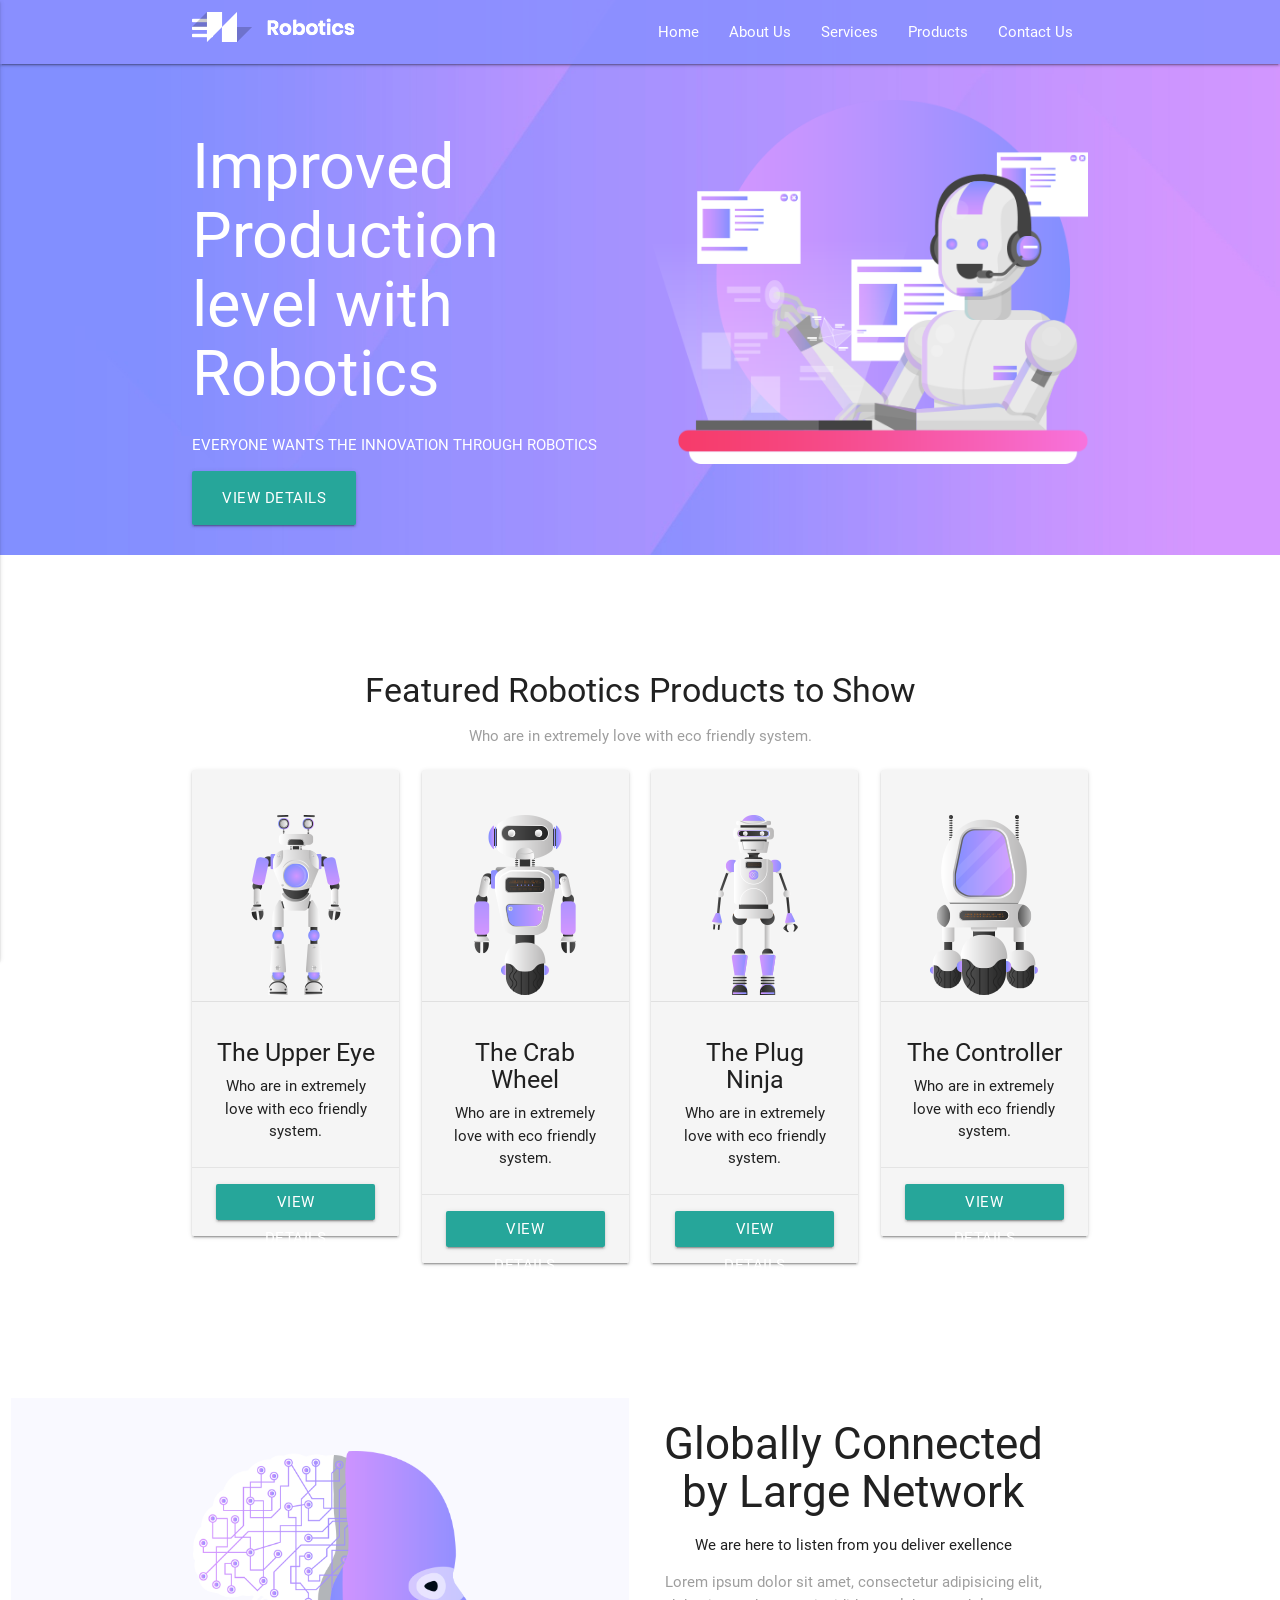
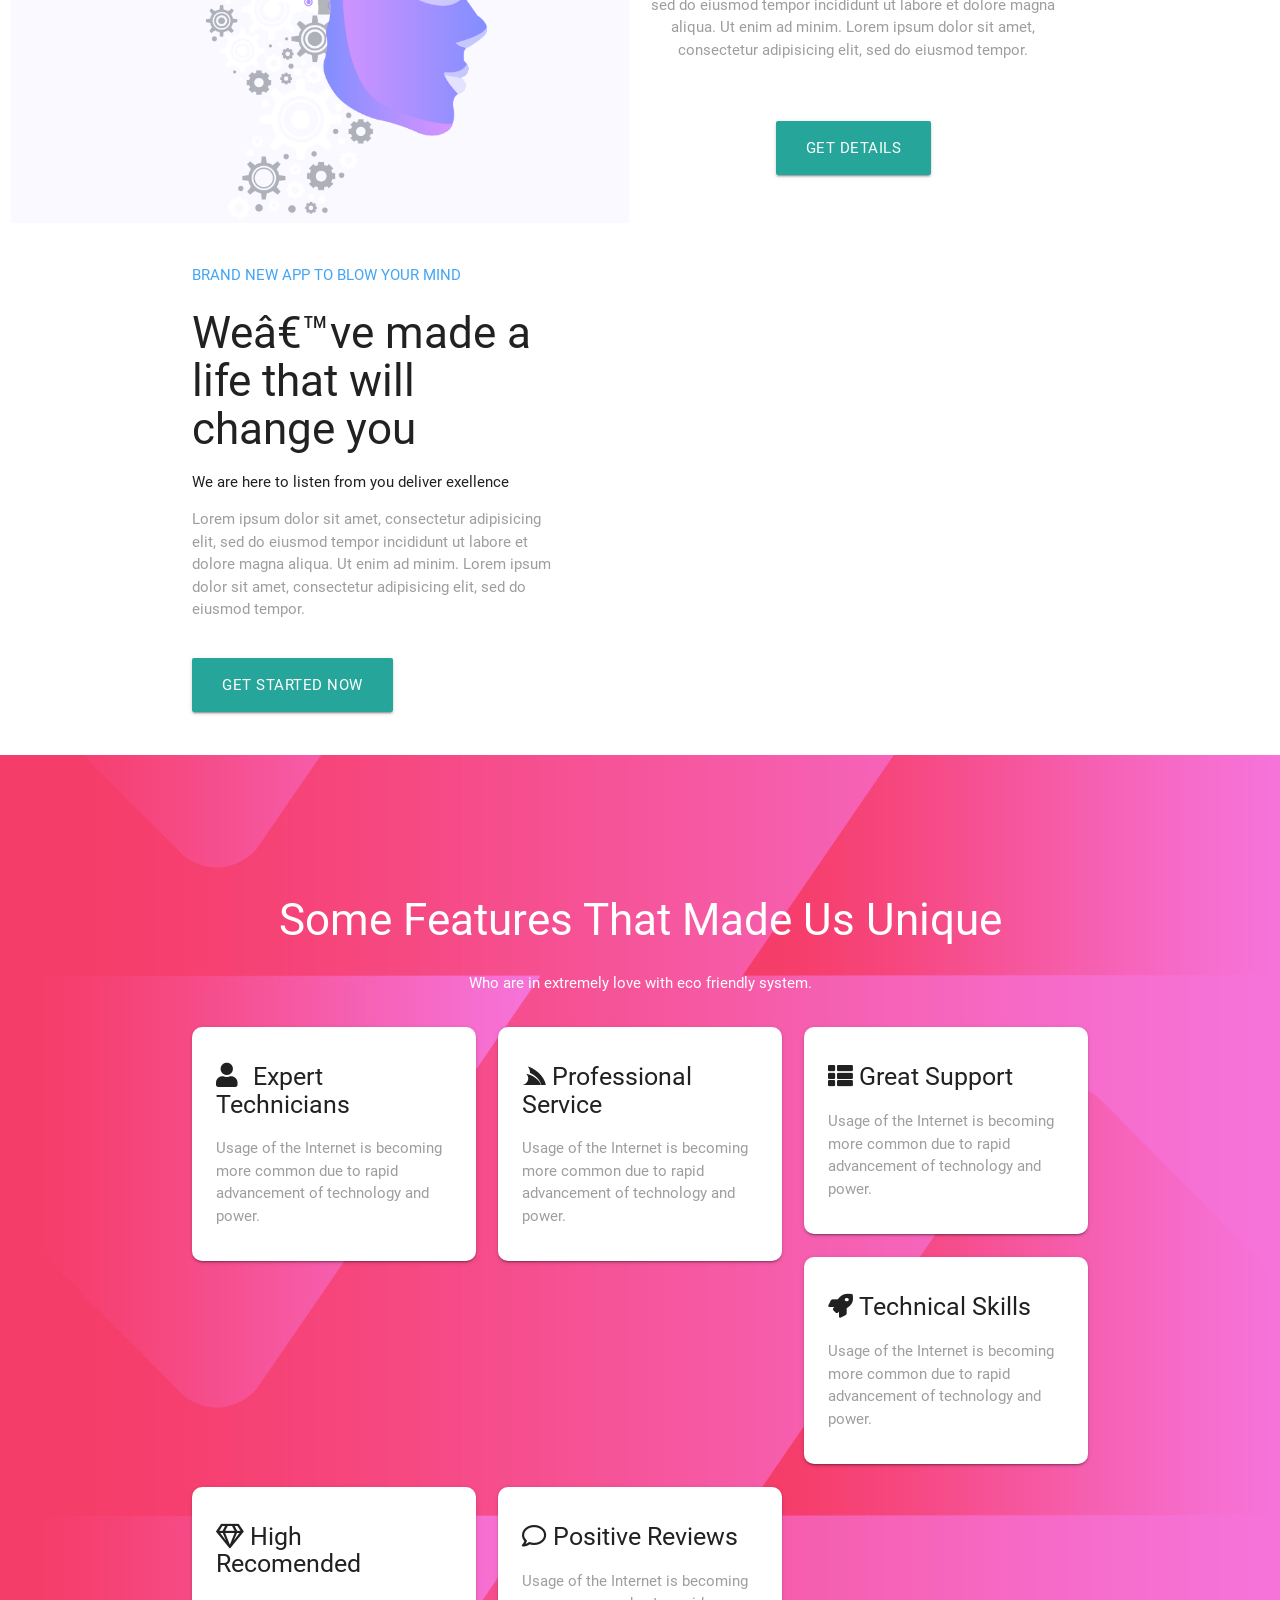
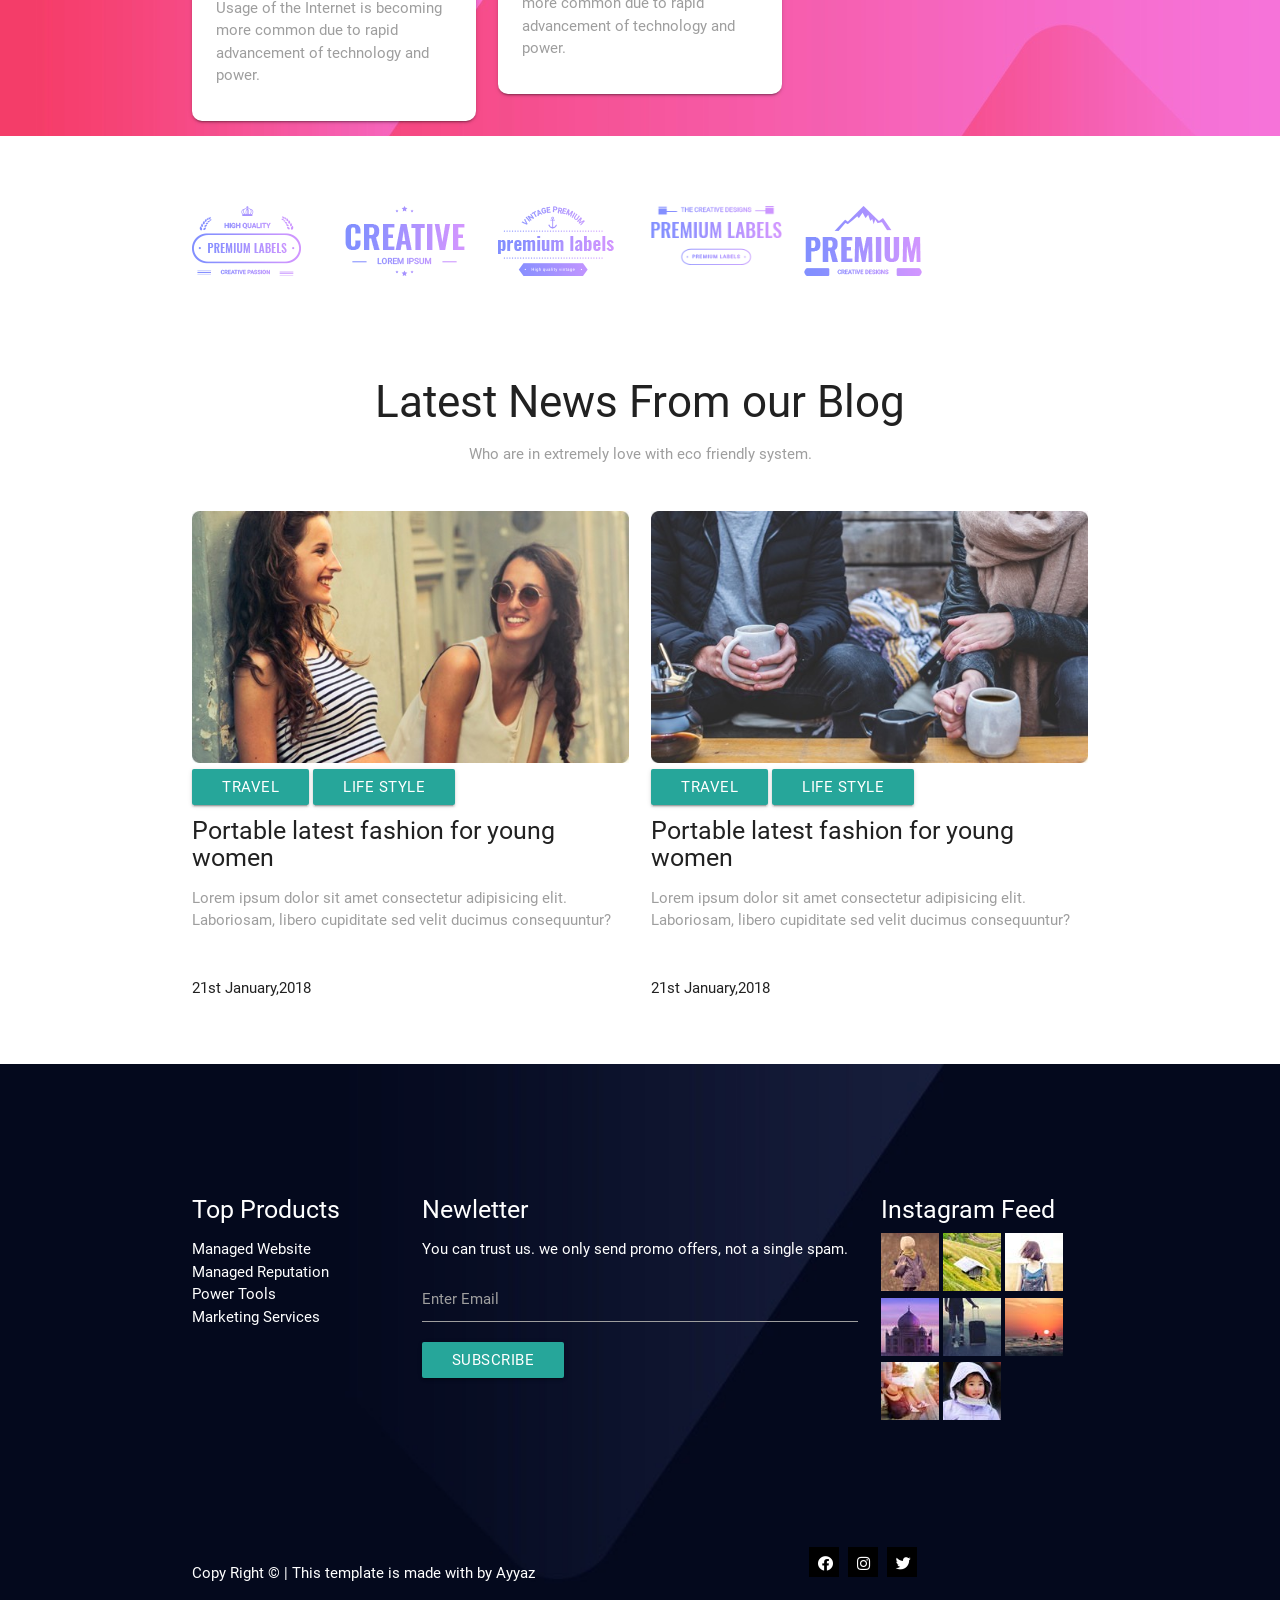
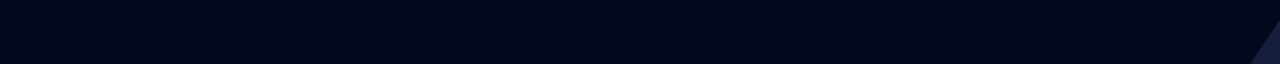
<file: index.html>
<!DOCTYPE html>
<html>

<head>
  <!--Import Google Icon Font-->
  <link href="https://fonts.googleapis.com/icon?family=Material+Icons" rel="stylesheet">
  <link rel="stylesheet" href="https://use.fontawesome.com/releases/v5.0.10/css/all.css" integrity="sha384-+d0P83n9kaQMCwj8F4RJB66tzIwOKmrdb46+porD/OvrJ+37WqIM7UoBtwHO6Nlg" crossorigin="anonymous">
  <!--Import materialize.css-->
  <link type="text/css" rel="stylesheet" href="css/materialize.min.css" media="screen,projection" />
  <link type="text/css" rel="stylesheet" href="css/main.css" />

  <!--Let browser know website is optimized for mobile-->
  <meta name="viewport" content="width=device-width, initial-scale=1.0" />
  <title>Robotics</title>
</head>

<body>
  <header class="main-header navbar-fixed">
    <nav>
      <div class="container">
        <a href="index.html" class="brand-logo"><img src="img/logo.png" alt=""></a>
        <a href="#" class="button-toggler" data-activates="mobile-nav">
          <i class="fa fa-bars"></i>
          <ul class="right hide-on-med-and-down">
            <li><a href="index.html" class="active">Home</a></li>
            <li><a href="about.html">About Us</a></li>
            <li><a href="services.html">Services</a></li>
            <li><a href="products.html">Products</a></li>
            <li><a href="contactus.html">Contact Us</a></li>
          </ul>

          <ul class="side-nav" id="mobile-nav">
              <li><a href="index.html" class="white-text">Home</a></li>
              <li><a href="aboutus.html" class="white-text">About Us</a></li>
              <li><a href="services.html" class="white-text">Services</a></li>
              <li><a href="products.html" class="white-text">Products</a></li>
              <li><a href="contactus.html" class="white-text">Contact Us</a></li>
            </ul>
        </a>
      </div>
    </nav>
    <!-- SHOW CASE -->

    <div class="show-case white-text">
      <div class="container">
        <div class="row">
          <div class="col s12 m6 left">
            <h1>Improved Production level with Robotics</h1>
            <p>EVERYONE WANTS THE INNOVATION THROUGH ROBOTICS</p>
            <a href="#" class="btn btn-large">VIEW DETAILS</a>
          </div>
          <div class="col s12 m6 hide-on-small-only"><img src="img/banner-img.png" class="responsive-img" alt=""></div>
        </div>
      </div>
    </div>
  </header>
  <!-- SECTION:SECTION FEATURES -->

  <section class="section-features center">
    <div class="container">
      <h4>Featured Robotics Products to Show</h4>
      <p class="grey-text">Who are in extremely love with eco friendly system.</p>
      <div class="row">
        <div class="col s12 m6 l3">
          <div class="card grey lighten-4">
            <img src="img/p1.png" alt="Loading" class="responsive-img">
            <div class="divider"></div>
            <div class="card-content">
              <h5>The Upper Eye</h5>
              <p>Who are in extremely love with eco friendly system.</p>
            </div>
            <div class="card-action">
              <a href="#" class="btn">View Details</a>
            </div>
          </div>
        </div>

        <div class="col s12 m6 l3">
            <div class="card grey lighten-4">
              <img src="img/p2.png" alt="Loading" class="responsive-img">
              <div class="divider"></div>
              <div class="card-content">
                <h5>The Crab Wheel</h5>
                <p>Who are in extremely love with eco friendly system.</p>
              </div>
              <div class="card-action">
                <a href="#" class="btn">View Details</a>
              </div>
            </div>
          </div>

          <div class="col s12 m6 l3">
              <div class="card grey lighten-4">
                <img src="img/p3.png" alt="Loading" class="responsive-img">
                <div class="divider"></div>
                <div class="card-content">
                  <h5>The Plug Ninja</h5>
                  <p>Who are in extremely love with eco friendly system.</p>
                </div>
                <div class="card-action">
                  <a href="#" class="btn">View Details</a>
                </div>
              </div>
            </div>

            <div class="col s12 m6 l3">
                <div class="card grey lighten-4">
                  <img src="img/p4.png" alt="Loading" class="responsive-img">
                  <div class="divider"></div>
                  <div class="card-content">
                    <h5>The Controller</h5>
                    <p>Who are in extremely love with eco friendly system.</p>
                  </div>
                  <div class="card-action">
                    <a href="#" class="btn">View Details</a>
                  </div>
                </div>
              </div>   
      </div>
    </div>
  </section>
  <!-- SECTION:SECTION ABOUT -->

  <section class="section-about center">
    <div class="row">
      <div class="col s12 m6">
        <img src="img/about-img.png" alt="" class="responsive-img">
      </div>
      <div class="col s12 m4 align-left">
        <h3>Globally Connected by Large Network</h3>
        <p class="grey-text text-darken-4">We are here to listen from you deliver exellence</p>        
        <p class="grey-text">Lorem ipsum dolor sit amet, consectetur adipisicing elit, 
           sed do eiusmod tempor incididunt ut labore et dolore magna aliqua.
           Ut enim ad minim. Lorem ipsum dolor sit amet, consectetur adipisicing elit, sed do eiusmod tempor.</p>
           <br><br>
           <a href="" class="btn btn-large">Get Details</a>
      </div>
    </div>
  </section>

  <!-- SECTION: SECTION VIDEO  -->
  <section class="section-video">
    <div class="container">
      <div class="row">
        <div class="col s12 m5">
          <p class="blue-text text-lighten-1">BRAND NEW APP TO BLOW YOUR MIND</p>
          <h3>We’ve made a life that will change you</h3>
          <p class="grey-text text-darken-4">We are here to listen from you deliver exellence</p>        
          <p class="grey-text">Lorem ipsum dolor sit amet, consectetur adipisicing elit, 
              sed do eiusmod tempor incididunt ut labore et dolore magna aliqua.
              Ut enim ad minim. Lorem ipsum dolor sit amet, consectetur adipisicing elit, sed do eiusmod tempor.</p>
              <br>
              <a href="" class="btn btn-large">Get Started Now</a><br><br>
        </div>
        <div class="col s12 m7">
            <div class="video-container">
                <iframe width="853" height="480" src="//www.youtube.com/embed/Q8TXgCzxEnw?rel=0" frameborder="0" allowfullscreen></iframe>
              </div>
        </div>
      </div>
    </div>
  </section>
  <!-- SECTION: SECTION FEATURES THAT MAKE US UNIQUE -->

  <section class="section-unique-features">
    <div class="container">
      <div class="heading center white-text">
        <h3>Some Features That Made Us Unique</h3>
        <p>Who are in extremely love with eco friendly system.</p>
      </div>
      <div class="row">
        <div class="col s12 m4">
          <div class="card">
            <div class="card-content">
              <h5><i class="fa fa-user left"></i>Expert Technicians</h5>
              <p class="grey-text">Usage of the Internet is becoming more common due to rapid advancement of technology and power.</p>
            </div>
          </div>
        </div>

        <div class="col s12 m4">
            <div class="card">
              <div class="card-content">
                <h5><i class="fab fa-servicestack"></i> Professional Service</h5>
                <p class="grey-text">Usage of the Internet is becoming more common due to rapid advancement of technology and power.</p>
              </div>
            </div>
          </div>

          <div class="col s12 m4">
              <div class="card">
                <div class="card-content">
                  <h5><i class="fas fa-th-list"></i> Great Support</h5>
                  <p class="grey-text">Usage of the Internet is becoming more common due to rapid advancement of technology and power.</p>
                </div>
              </div>
            </div>

            <div class="col s12 m4">
                <div class="card">
                  <div class="card-content">
                    <h5><i class="fas fa-rocket"></i> Technical Skills</h5>
                    <p class="grey-text">Usage of the Internet is becoming more common due to rapid advancement of technology and power.</p>
                  </div>
                </div>
              </div>

              <div class="col s12 m4">
                  <div class="card">
                    <div class="card-content">
                      <h5><i class="far fa-gem"></i> High Recomended</h5>
                      <p class="grey-text">Usage of the Internet is becoming more common due to rapid advancement of technology and power.</p>
                    </div>
                  </div>
                </div>

                <div class="col s12 m4">
                    <div class="card">
                      <div class="card-content">
                        <h5><i class="far fa-comment"></i> Positive Reviews</h5>
                        <p class="grey-text">Usage of the Internet is becoming more common due to rapid advancement of technology and power.</p>
                      </div>
                    </div>
                  </div>


      </div>

    </div>
  </section>

  <!-- SECTION: SECTION BRAND AREA -->
  <section class="section-brand grey-text">
    <div class="valign-wrapper">
      <div class="container">
        <div class="row">
          <div class="col s2 l2">
            <img src="img/l1.png" alt="" class="responsive-img">
          </div>
          <div class="col s2 l2">
              <img src="img/l2.png" alt="" class="responsive-img">
            </div>
            <div class="col s2 l2">
                <img src="img/l3.png" alt="" class="responsive-img">
              </div>
              <div class="col s2 l2">
                  <img src="img/l4.png" alt="" class="responsive-img">
                </div>
                <div class="col s2 l2">
                    <img src="img/l5.png" alt="" class="responsive-img">
                  </div>
        </div>
      </div>
    </div>
  </section>
  <!-- SECTION: SECTION BLOG NEWS -->
  <section class="section-blog-news">
    <div class="container">
      <h3 class="center">Latest News From our Blog</h3>
      <p class="grey-text center">Who are in extremely love with eco friendly system.</p>
      <div class="row">
        <div class="col s12 m6">
          <img src="img/b1.jpg" alt="" class="responsive-img"><br>
          <a href="" class="btn">Travel</a>
          <a href="" class="btn">Life Style</a>
          <h5>Portable latest fashion for young women</h5>
          <p class="grey-text">Lorem ipsum dolor sit amet consectetur adipisicing elit. 
            Laboriosam, libero cupiditate sed velit ducimus consequuntur?</p>
          <p>21st January,2018</p>
        </div>
        <div class="col s12 m6">
          <img src="img/b2.jpg" alt="" class="responsive-img"><br>
          <a href="" class="btn">Travel</a>
          <a href="" class="btn">Life Style</a>
          <h5>Portable latest fashion for young women</h5>
          <p class="grey-text">Lorem ipsum dolor sit amet consectetur adipisicing elit. 
            Laboriosam, libero cupiditate sed velit ducimus consequuntur?</p>
          <p>21st January,2018</p>  
          </div>
      </div>
    </div>
  </section>
  <!-- footer -->
  <footer class="page-footer white-text">
    <div class="container">
      <div class="row">
        <div class="col s12 m3">
          <h5>Top Products</h5>
          <ul>
            <li><a href="">Managed Website</a></li>
            <li><a href="">Managed Reputation</a></li>
            <li><a href="">Power Tools</a></li>
            <li><a href="">Marketing Services</a></li>
          </ul>
        </div>
        <div class="col s12 m6">
          <h5>Newletter</h5>
          <p>You can trust us. we only send promo offers, not a single spam.</p>
          <form>
            <div class="input-field">
              <input type="text">
              <label for="email">Enter Email</label>
              <input type="submit" value="Subscribe" class="btn">
            </div>
          </form>
        </div>
        <div class="col s12 m3">
          <h5>Instagram Feed</h5>
          <img src="img/i1.jpg" alt="" class="responsive-img">
          <img src="img/i2.jpg" alt="" class="responsive-img">
          <img src="img/i3.jpg" alt="" class="responsive-img">
          <img src="img/i4.jpg" alt="" class="responsive-img">
          <img src="img/i5.jpg" alt="" class="responsive-img">
          <img src="img/i6.jpg" alt="" class="responsive-img">
          <img src="img/i7.jpg" alt="" class="responsive-img">
          <img src="img/i8.jpg" alt="" class="responsive-img">
        </div>
      </div>
      <div class="row">
        <div class="col s8 m8">
          <p>Copy Right &copy; | This template is made with by Ayyaz</p>
        </div>
        <div class="col s4 m4">
          <div class="icon">
            <a href="" class="white-text"><i class="m fab fa-facebook"></i></a>
          </div>
          <div class="icon">
            <a href="" class="white-text"><i class="m fab fa-instagram"></i></a>
          </div>
          <div class="icon">
            <a href="" class="white-text"><i class="m fab fa-twitter"></i></a>
          </div>
        </div>
      </div>
    </div>
  </footer>

  <!--Import jQuery before materialize.js-->
  <script type="text/javascript" src="https://code.jquery.com/jquery-3.2.1.min.js"></script>
  <script type="text/javascript" src="js/materialize.min.js"></script>
  <script>
    $(document).ready(function () {
      // Custom JS & jQuery here
      $('.button-toggler').sideNav();
      
    });
  </script>
</body>

</html>
</file>
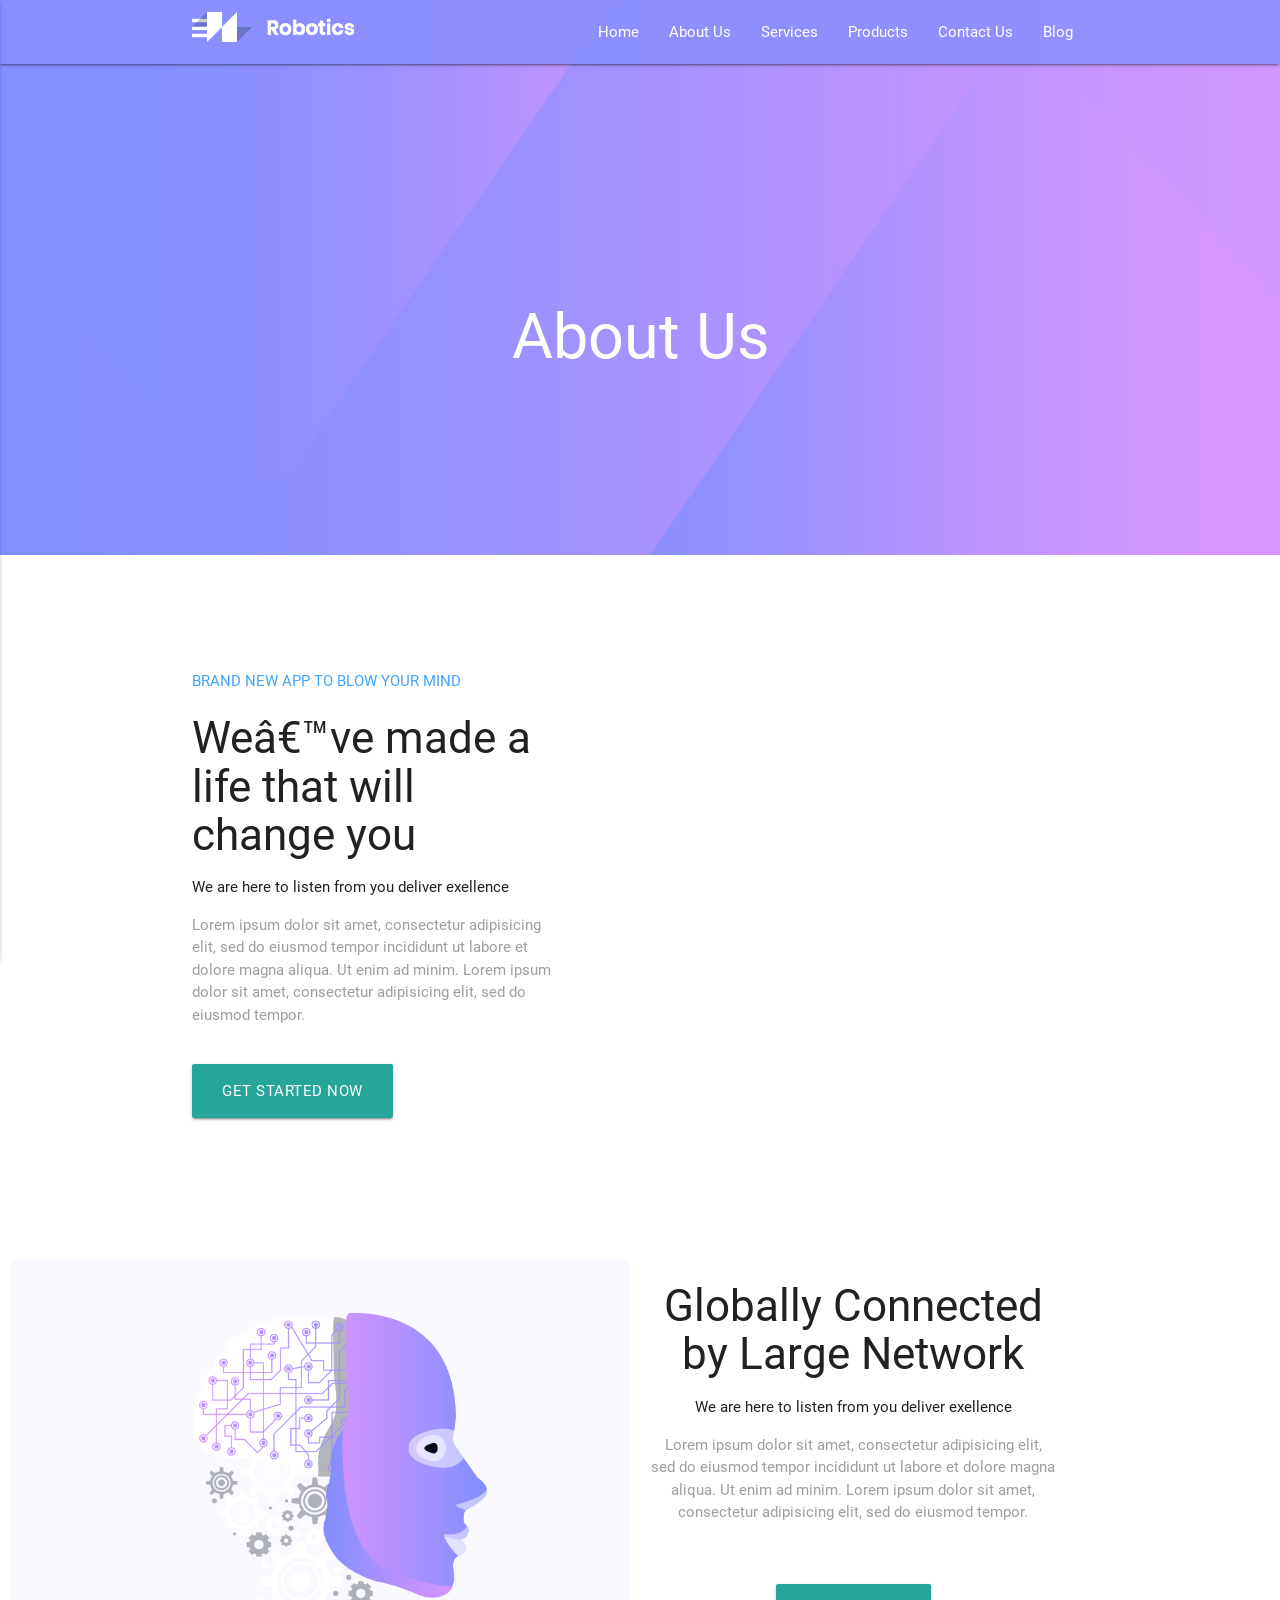
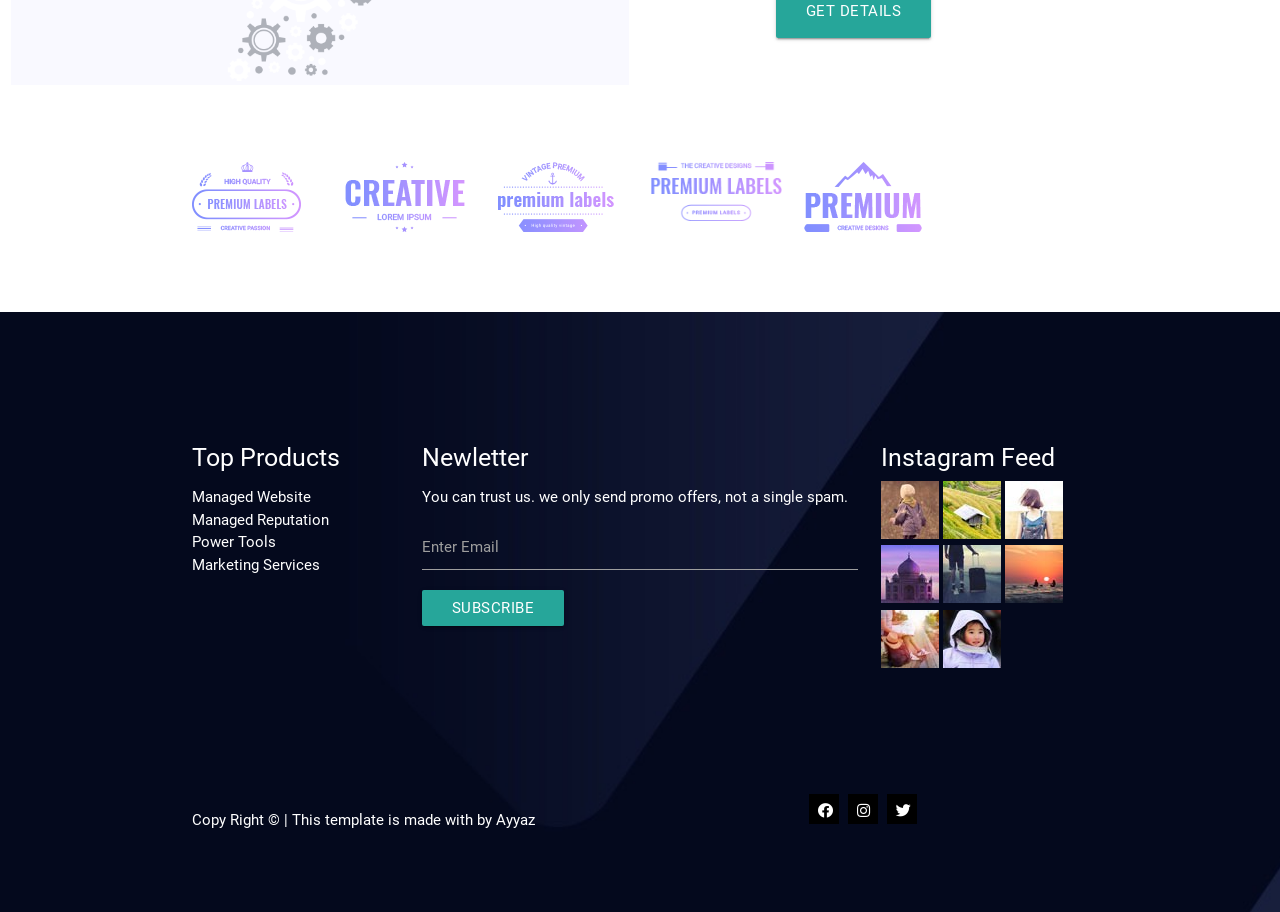
<file: about.html>
<!DOCTYPE html>
<html>

<head>
  <!--Import Google Icon Font-->
  <link href="https://fonts.googleapis.com/icon?family=Material+Icons" rel="stylesheet">
  <link rel="stylesheet" href="https://use.fontawesome.com/releases/v5.0.10/css/all.css" integrity="sha384-+d0P83n9kaQMCwj8F4RJB66tzIwOKmrdb46+porD/OvrJ+37WqIM7UoBtwHO6Nlg" crossorigin="anonymous">
  <!--Import materialize.css-->
  <link type="text/css" rel="stylesheet" href="css/materialize.min.css" media="screen,projection" />
  <link type="text/css" rel="stylesheet" href="css/main.css" />

  <!--Let browser know website is optimized for mobile-->
  <meta name="viewport" content="width=device-width, initial-scale=1.0" />
  <title>Robotics</title>
</head>

<body>
  <header class="main-header navbar-fixed">
    <nav>
      <div class="container">
        <a href="index.html" class="brand-logo"><img src="img/logo.png" alt=""></a>
        <a href="#" class="button-toggler" data-activates="mobile-nav">
          <i class="fa fa-bars"></i>
          <ul class="right hide-on-med-and-down">
            <li><a href="index.html">Home</a></li>
            <li><a href="aboutus.html" class="active">About Us</a></li>
            <li><a href="services.html">Services</a></li>
            <li><a href="products.html">Products</a></li>
            <li><a href="contactus.html">Contact Us</a></li>
            <li><a href="contactus.html">Blog</a></li>
          </ul>

          <ul class="side-nav" id="mobile-nav">
              <li><a href="index.html" class="white-text">Home</a></li>
              <li><a href="aboutus.html" class="white-text">About Us</a></li>
              <li><a href="services.html" class="white-text">Services</a></li>
              <li><a href="products.html" class="white-text">Products</a></li>
              <li><a href="contactus.html" class="white-text">Contact Us</a></li>
              <li><a href="contactus.html" class="white-text">Blog</a></li>
            </ul>
        </a>
      </div>
    </nav>
    <!-- SHOW CASE -->

    <div class="about-show-case white-text">
      <div class="container">
          <div class="show-case-heading">
              <h1>About Us</h1>
          </div>
      </div>
    </div>
  </header>

    <!-- SECTION: SECTION VIDEO  -->
    <section class="about-section-video">
            <div class="container">
              <div class="row">
                <div class="col s12 m5">
                  <p class="blue-text text-lighten-1">BRAND NEW APP TO BLOW YOUR MIND</p>
                  <h3>We’ve made a life that will change you</h3>
                  <p class="grey-text text-darken-4">We are here to listen from you deliver exellence</p>        
                  <p class="grey-text">Lorem ipsum dolor sit amet, consectetur adipisicing elit, 
                      sed do eiusmod tempor incididunt ut labore et dolore magna aliqua.
                      Ut enim ad minim. Lorem ipsum dolor sit amet, consectetur adipisicing elit, sed do eiusmod tempor.</p>
                      <br>
                      <a href="" class="btn btn-large">Get Started Now</a><br><br>
                </div>
                <div class="col s12 m7">
                    <div class="video-container">
                        <iframe width="853" height="480" src="//www.youtube.com/embed/Q8TXgCzxEnw?rel=0" frameborder="0" allowfullscreen></iframe>
                      </div>
                </div>
              </div>
            </div>
          </section>
  <!-- SECTION:SECTION ABOUT -->

  <section class="section-about center">
    <div class="row">
      <div class="col s12 m6">
        <img src="img/about-img.png" alt="" class="responsive-img">
      </div>
      <div class="col s12 m4 align-left">
        <h3>Globally Connected by Large Network</h3>
        <p class="grey-text text-darken-4">We are here to listen from you deliver exellence</p>        
        <p class="grey-text">Lorem ipsum dolor sit amet, consectetur adipisicing elit, 
           sed do eiusmod tempor incididunt ut labore et dolore magna aliqua.
           Ut enim ad minim. Lorem ipsum dolor sit amet, consectetur adipisicing elit, sed do eiusmod tempor.</p>
           <br><br>
           <a href="" class="btn btn-large">Get Details</a>
      </div>
    </div>
  </section>

  <!-- SECTION: SECTION BRAND AREA -->
  <section class="section-brand grey-text">
    <div class="valign-wrapper">
      <div class="container">
        <div class="row">
          <div class="col s2 l2">
            <img src="img/l1.png" alt="" class="responsive-img">
          </div>
          <div class="col s2 l2">
              <img src="img/l2.png" alt="" class="responsive-img">
            </div>
            <div class="col s2 l2">
                <img src="img/l3.png" alt="" class="responsive-img">
              </div>
              <div class="col s2 l2">
                  <img src="img/l4.png" alt="" class="responsive-img">
                </div>
                <div class="col s2 l2">
                    <img src="img/l5.png" alt="" class="responsive-img">
                  </div>
        </div>
      </div>
    </div>
  </section>
  <!-- footer -->
  <footer class="page-footer white-text">
    <div class="container">
      <div class="row">
        <div class="col s12 m3">
          <h5>Top Products</h5>
          <ul>
            <li><a href="">Managed Website</a></li>
            <li><a href="">Managed Reputation</a></li>
            <li><a href="">Power Tools</a></li>
            <li><a href="">Marketing Services</a></li>
          </ul>
        </div>
        <div class="col s12 m6">
          <h5>Newletter</h5>
          <p>You can trust us. we only send promo offers, not a single spam.</p>
          <form>
            <div class="input-field">
              <input type="text">
              <label for="email">Enter Email</label>
              <input type="submit" value="Subscribe" class="btn">
            </div>
          </form>
        </div>
        <div class="col s12 m3">
          <h5>Instagram Feed</h5>
          <img src="img/i1.jpg" alt="" class="responsive-img">
          <img src="img/i2.jpg" alt="" class="responsive-img">
          <img src="img/i3.jpg" alt="" class="responsive-img">
          <img src="img/i4.jpg" alt="" class="responsive-img">
          <img src="img/i5.jpg" alt="" class="responsive-img">
          <img src="img/i6.jpg" alt="" class="responsive-img">
          <img src="img/i7.jpg" alt="" class="responsive-img">
          <img src="img/i8.jpg" alt="" class="responsive-img">
        </div>
      </div>
      <div class="row">
        <div class="col s8 m8">
          <p>Copy Right &copy; | This template is made with by Ayyaz</p>
        </div>
        <div class="col s4 m4">
          <div class="icon">
            <a href="" class="white-text"><i class="m fab fa-facebook"></i></a>
          </div>
          <div class="icon">
            <a href="" class="white-text"><i class="m fab fa-instagram"></i></a>
          </div>
          <div class="icon">
            <a href="" class="white-text"><i class="m fab fa-twitter"></i></a>
          </div>
        </div>
      </div>
    </div>
  </footer>

  <!--Import jQuery before materialize.js-->
  <script type="text/javascript" src="https://code.jquery.com/jquery-3.2.1.min.js"></script>
  <script type="text/javascript" src="js/materialize.min.js"></script>
  <script>
    $(document).ready(function () {
      // Custom JS & jQuery here
      $('.button-toggler').sideNav();
      
    });
  </script>
</body>

</html>
</file>
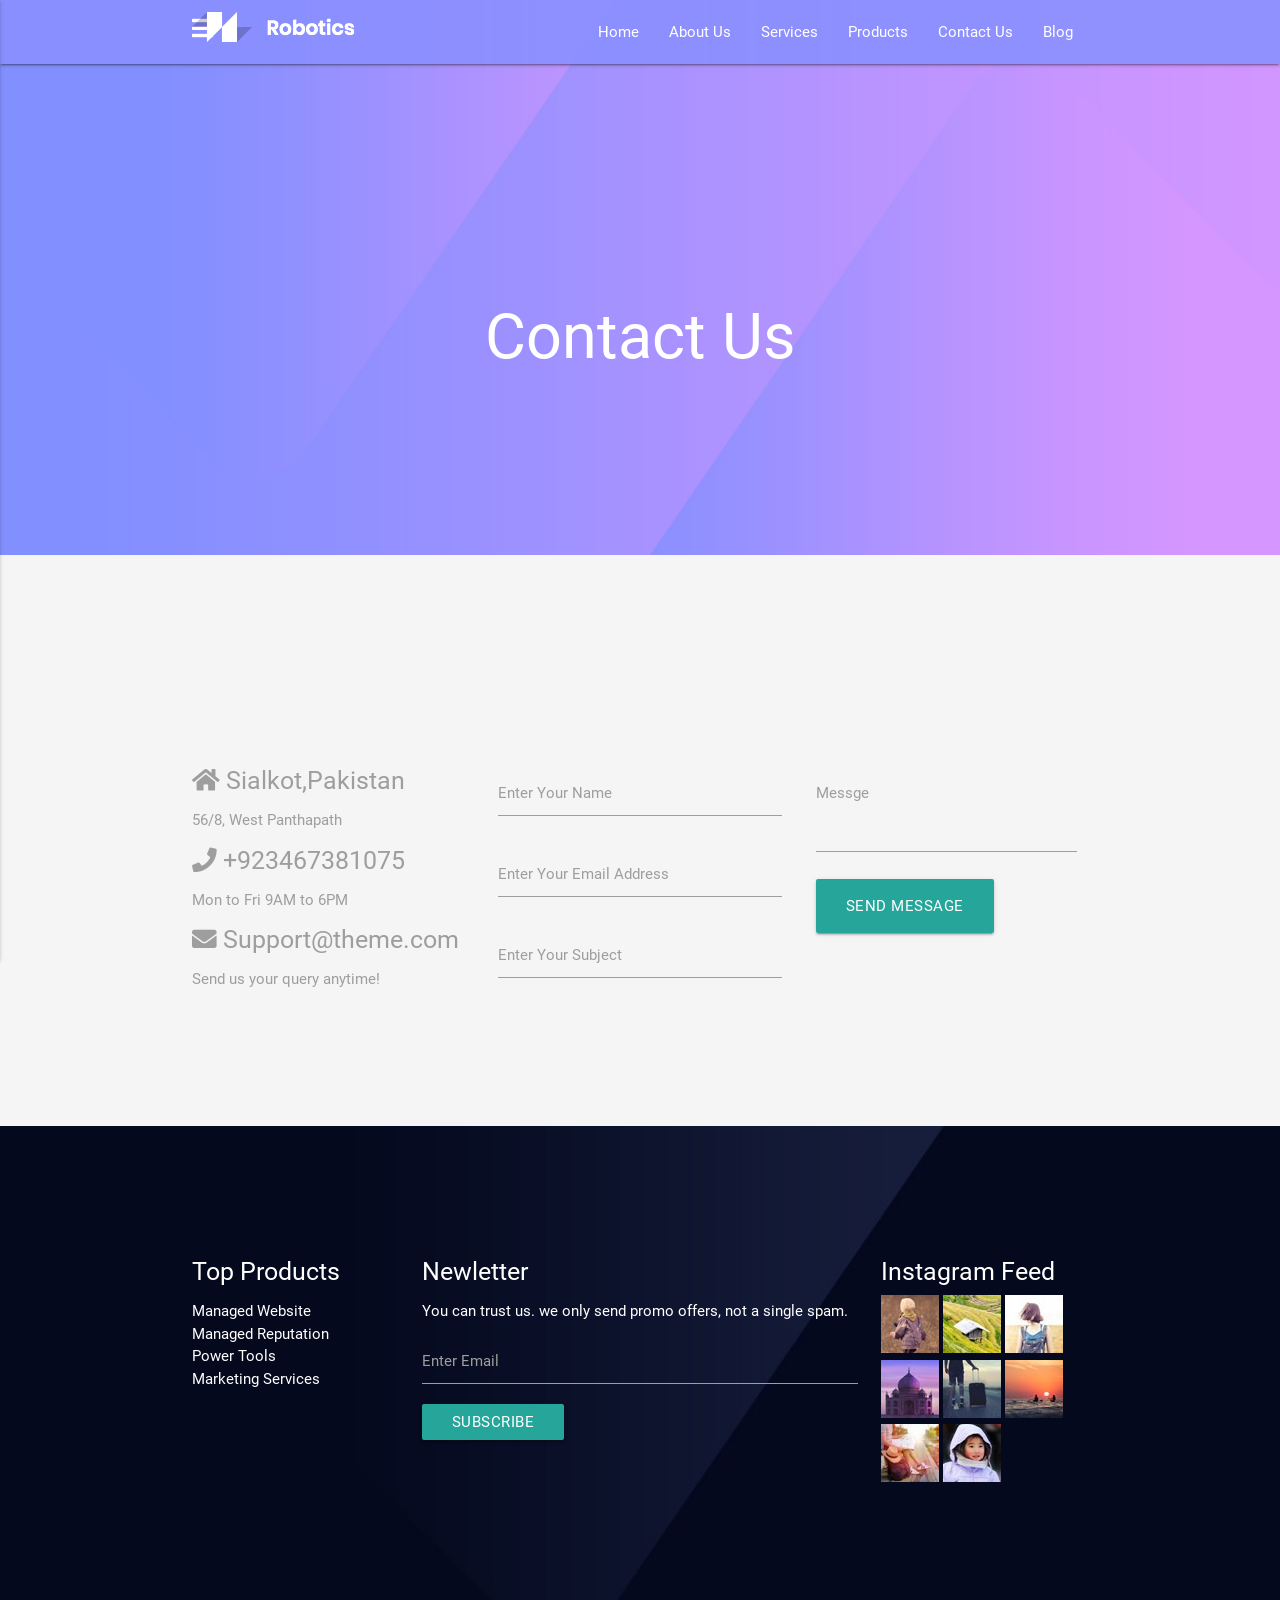
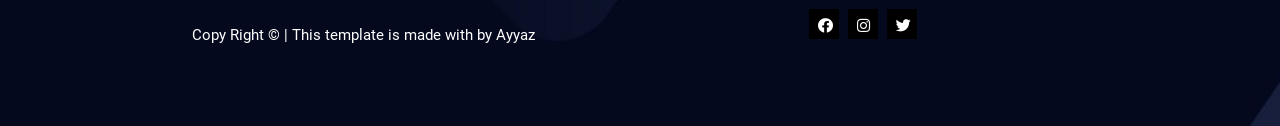
<file: contactus.html>
<!DOCTYPE html>
<html>

<head>
  <!--Import Google Icon Font-->
  <link href="https://fonts.googleapis.com/icon?family=Material+Icons" rel="stylesheet">
  <link rel="stylesheet" href="https://use.fontawesome.com/releases/v5.0.10/css/all.css" integrity="sha384-+d0P83n9kaQMCwj8F4RJB66tzIwOKmrdb46+porD/OvrJ+37WqIM7UoBtwHO6Nlg" crossorigin="anonymous">
  <!--Import materialize.css-->
  <link type="text/css" rel="stylesheet" href="css/materialize.min.css" media="screen,projection" />
  <link type="text/css" rel="stylesheet" href="css/main.css" />

  <!--Let browser know website is optimized for mobile-->
  <meta name="viewport" content="width=device-width, initial-scale=1.0" />
  <title>Robotics</title>
</head>

<body>
  <header class="main-header navbar-fixed">
    <nav>
      <div class="container">
        <a href="index.html" class="brand-logo"><img src="img/logo.png" alt=""></a>
        <a href="#" class="button-toggler" data-activates="mobile-nav">
          <i class="fa fa-bars"></i>
          <ul class="right hide-on-med-and-down">
            <li><a href="index.html" class="active">Home</a></li>
            <li><a href="about.html">About Us</a></li>
            <li><a href="services.html">Services</a></li>
            <li><a href="products.html">Products</a></li>
            <li><a href="contactus.html">Contact Us</a></li>
            <li><a href="contactus.html">Blog</a></li>
          </ul>

          <ul class="side-nav" id="mobile-nav">
              <li><a href="index.html" class="white-text">Home</a></li>
              <li><a href="aboutus.html" class="white-text">About Us</a></li>
              <li><a href="services.html" class="white-text">Services</a></li>
              <li><a href="products.html" class="white-text">Products</a></li>
              <li><a href="contactus.html" class="white-text">Contact Us</a></li>
              <li><a href="contactus.html" class="white-text">Blog</a></li>
            </ul>
        </a>
      </div>
    </nav>
   <!-- SHOW CASE -->

   <div class="about-show-case white-text">
      <div class="container">
          <div class="show-case-heading">
              <h1>Contact Us</h1>
          </div>
      </div>
    </div>
  </header>

  <!-- SECTION: SECTION CONTACT -->

  <section class="section-contact grey lighten-4">
    <div class="container">
      <div class="row">
        <div class="col s12 m4">
          <h5 class="grey-text"><i class="fa fa-home"></i> Sialkot,Pakistan</h5>
          <p class="grey-text">56/8, West Panthapath</p>
          <h5 class="grey-text"><i class="fa fa-phone"></i> +923467381075</h5>
          <p class="grey-text">Mon to Fri 9AM to 6PM</h6>
          <h5 class="grey-text"><i class="fas fa-envelope"></i> Support@theme.com</h5>
          <p class="grey-text">Send us your query anytime!</p>
          </i>
        </div>
        <div class="col s12 m4">
          <form>
            <div class="input-field">
              <input type="text">
              <label for="name">Enter Your Name</label>
            </div>
            <div class="input-field">
              <input type="text">
              <label for="email">Enter Your Email Address</label>
            </div>
            <div class="input-field">
              <input type="text">
              <label for="subject">Enter Your Subject</label>
            </div>
          </form>
        </div>
        <div class="col s12 m4">
            <div class="input-field col s12">
                <textarea id="textarea2" class="materialize-textarea" data-length="120"></textarea>
                <label for="message">Messge</label>
                <a href="" class="btn btn-large">Send Message</a>
              </div>
        </div>
      </div>
    </div>
  </section>

  <!-- footer -->
  <footer class="page-footer white-text">
    <div class="container">
      <div class="row">
        <div class="col s12 m3">
          <h5>Top Products</h5>
          <ul>
            <li><a href="">Managed Website</a></li>
            <li><a href="">Managed Reputation</a></li>
            <li><a href="">Power Tools</a></li>
            <li><a href="">Marketing Services</a></li>
          </ul>
        </div>
        <div class="col s12 m6">
          <h5>Newletter</h5>
          <p>You can trust us. we only send promo offers, not a single spam.</p>
          <form>
            <div class="input-field">
              <input type="text">
              <label for="email">Enter Email</label>
              <input type="submit" value="Subscribe" class="btn">
            </div>
          </form>
        </div>
        <div class="col s12 m3">
          <h5>Instagram Feed</h5>
          <img src="img/i1.jpg" alt="" class="responsive-img">
          <img src="img/i2.jpg" alt="" class="responsive-img">
          <img src="img/i3.jpg" alt="" class="responsive-img">
          <img src="img/i4.jpg" alt="" class="responsive-img">
          <img src="img/i5.jpg" alt="" class="responsive-img">
          <img src="img/i6.jpg" alt="" class="responsive-img">
          <img src="img/i7.jpg" alt="" class="responsive-img">
          <img src="img/i8.jpg" alt="" class="responsive-img">
        </div>
      </div>
      <div class="row">
        <div class="col s8 m8">
          <p>Copy Right &copy; | This template is made with by Ayyaz</p>
        </div>
        <div class="col s4 m4">
          <div class="icon">
            <a href="" class="white-text"><i class="m fab fa-facebook"></i></a>
          </div>
          <div class="icon">
            <a href="" class="white-text"><i class="m fab fa-instagram"></i></a>
          </div>
          <div class="icon">
            <a href="" class="white-text"><i class="m fab fa-twitter"></i></a>
          </div>
        </div>
      </div>
    </div>
  </footer>

  <!--Import jQuery before materialize.js-->
  <script type="text/javascript" src="https://code.jquery.com/jquery-3.2.1.min.js"></script>
  <script type="text/javascript" src="js/materialize.min.js"></script>
  <script>
    $(document).ready(function () {
      // Custom JS & jQuery here
      $('.button-toggler').sideNav();
      
    });
  </script>
</body>

</html>
</file>
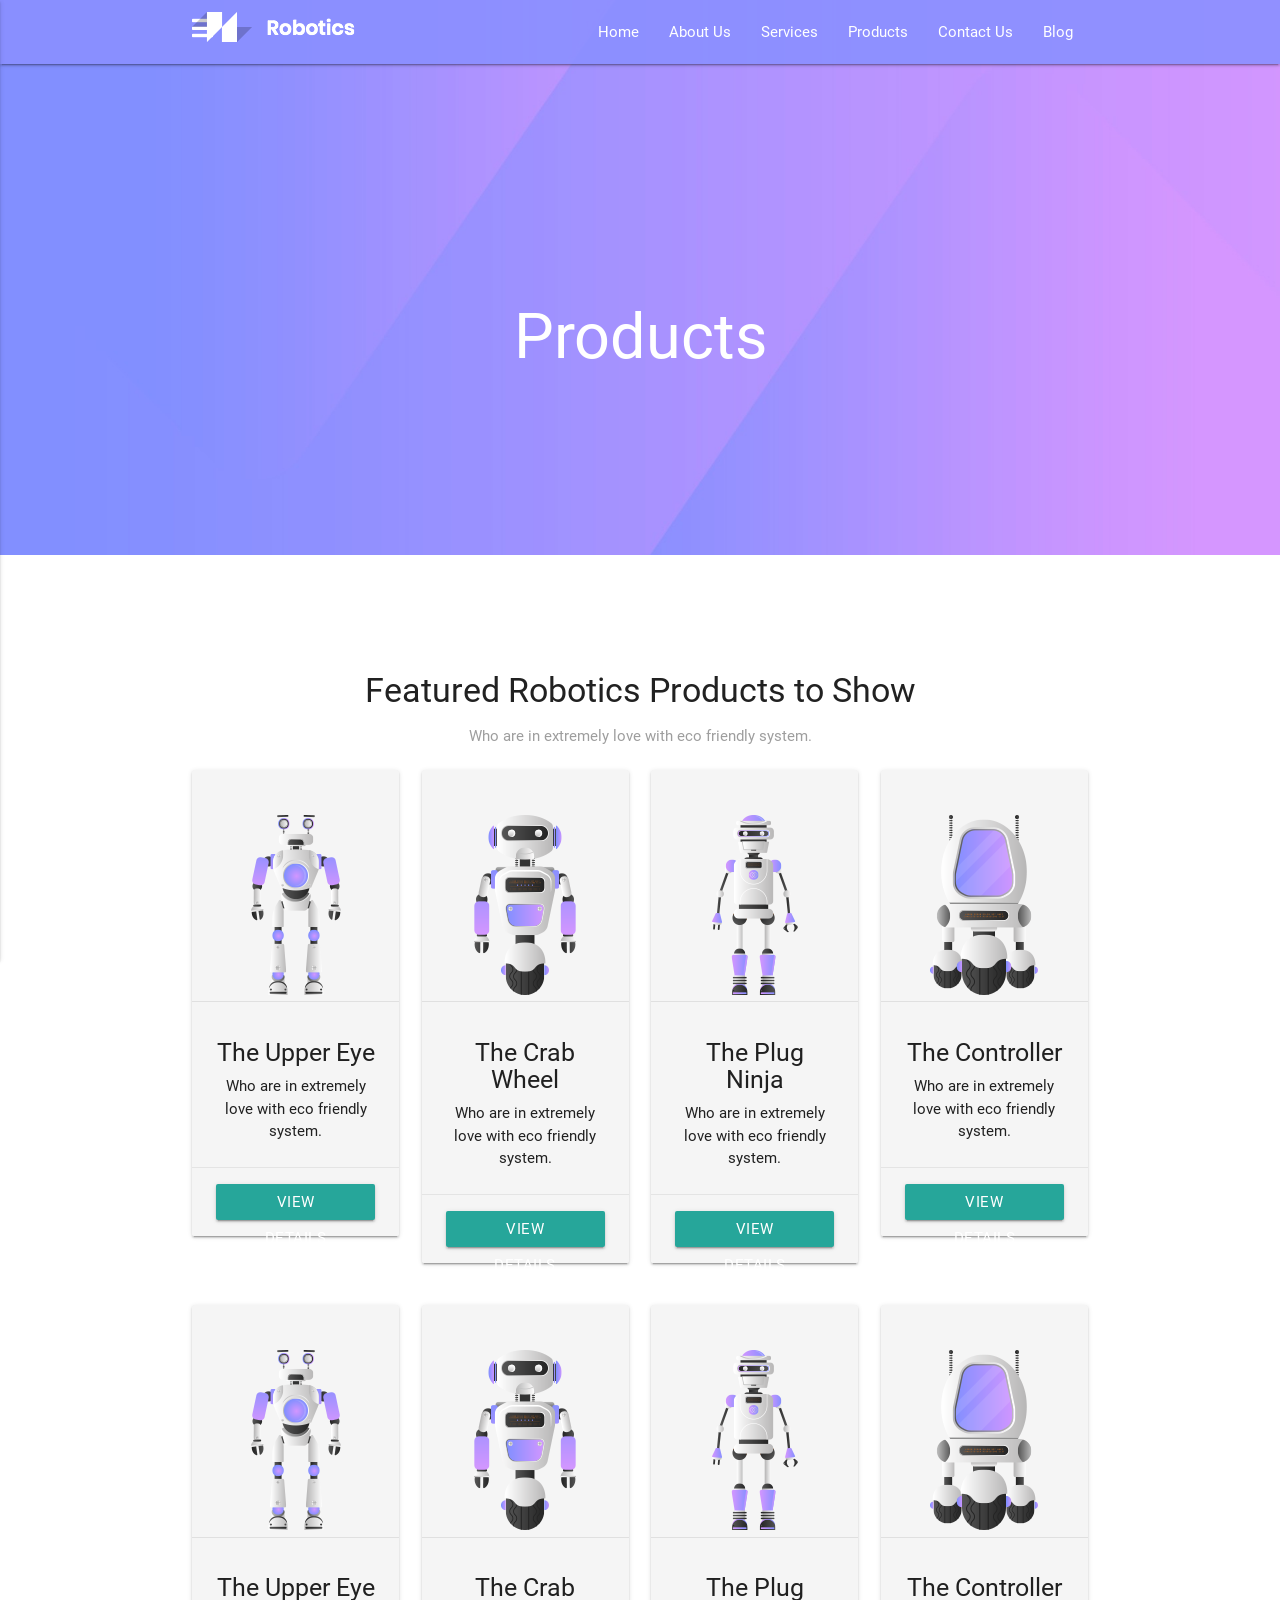
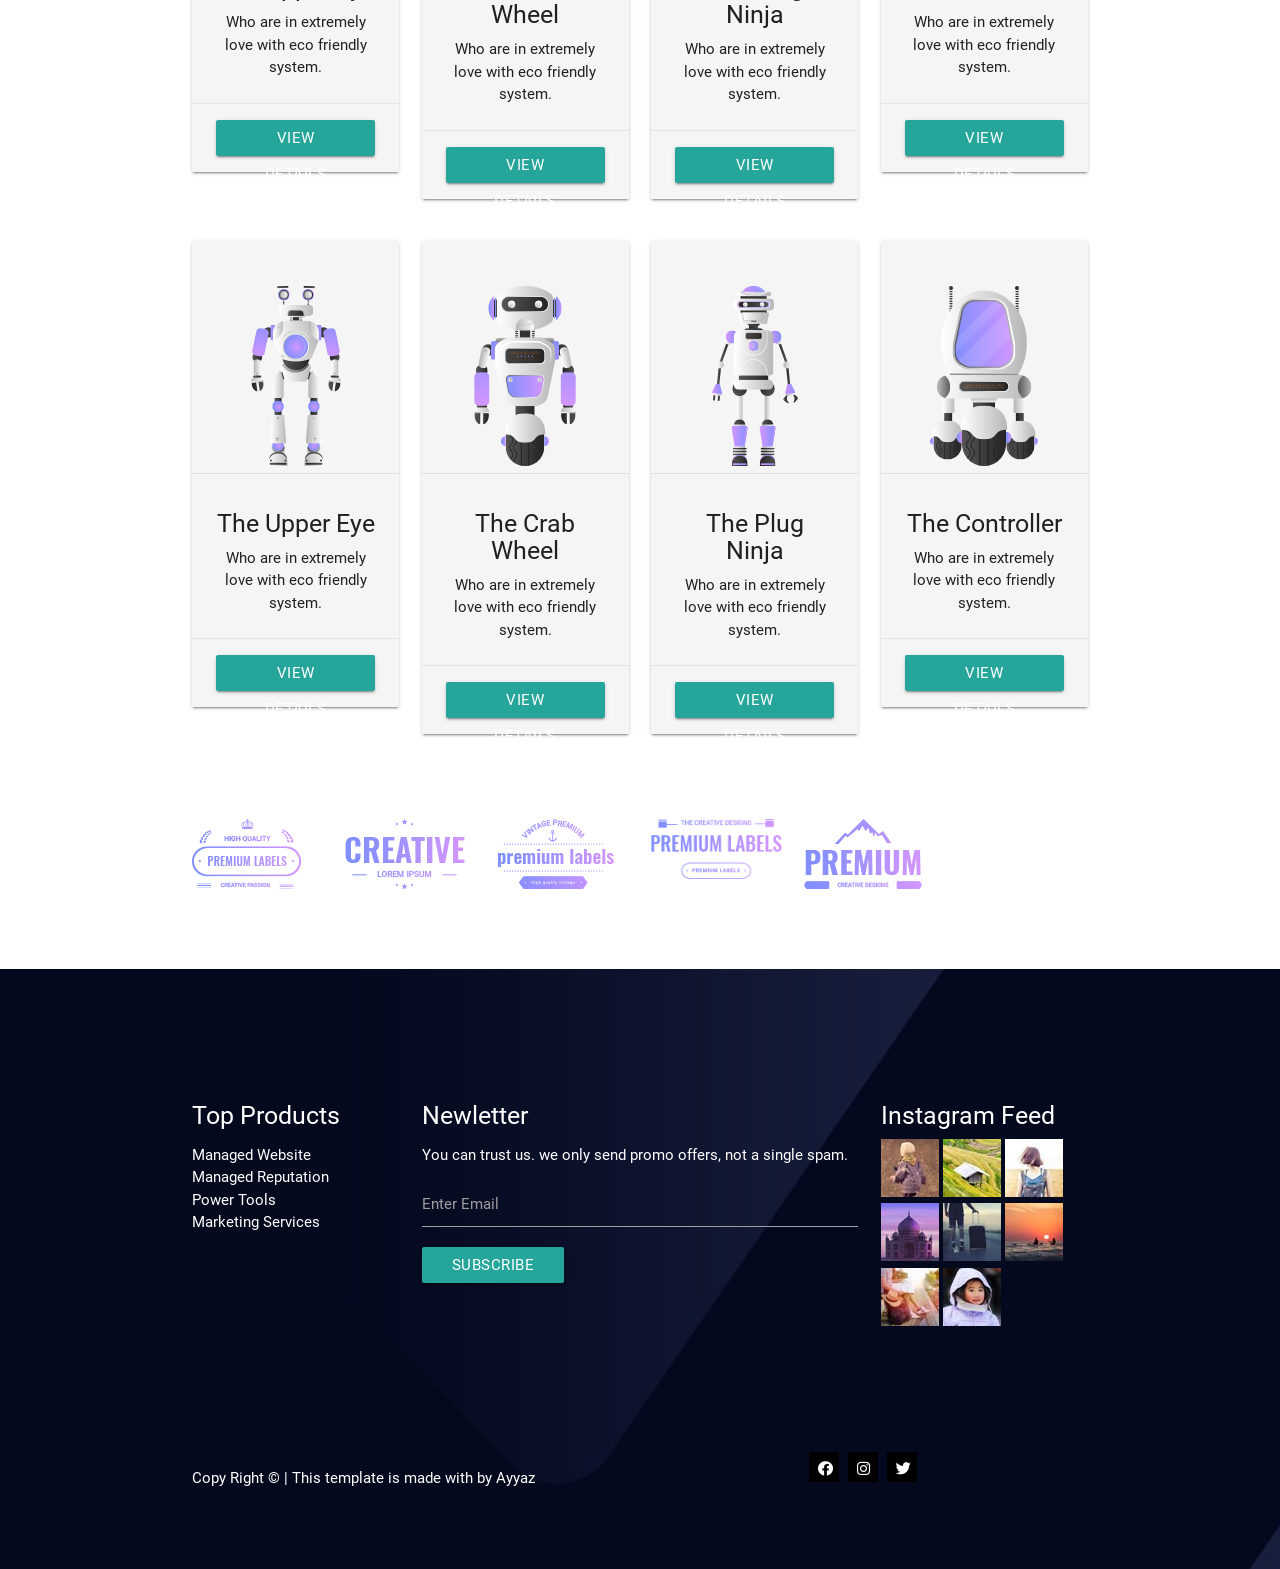
<file: products.html>
<!DOCTYPE html>
<html>

<head>
  <!--Import Google Icon Font-->
  <link href="https://fonts.googleapis.com/icon?family=Material+Icons" rel="stylesheet">
  <link rel="stylesheet" href="https://use.fontawesome.com/releases/v5.0.10/css/all.css" integrity="sha384-+d0P83n9kaQMCwj8F4RJB66tzIwOKmrdb46+porD/OvrJ+37WqIM7UoBtwHO6Nlg" crossorigin="anonymous">
  <!--Import materialize.css-->
  <link type="text/css" rel="stylesheet" href="css/materialize.min.css" media="screen,projection" />
  <link type="text/css" rel="stylesheet" href="css/main.css" />

  <!--Let browser know website is optimized for mobile-->
  <meta name="viewport" content="width=device-width, initial-scale=1.0" />
  <title>Robotics</title>
</head>

<body>
  <header class="main-header navbar-fixed">
    <nav>
      <div class="container">
        <a href="index.html" class="brand-logo"><img src="img/logo.png" alt=""></a>
        <a href="#" class="button-toggler" data-activates="mobile-nav">
          <i class="fa fa-bars"></i>
          <ul class="right hide-on-med-and-down">
            <li><a href="index.html" class="active">Home</a></li>
            <li><a href="about.html">About Us</a></li>
            <li><a href="services.html">Services</a></li>
            <li><a href="products.html">Products</a></li>
            <li><a href="contactus.html">Contact Us</a></li>
            <li><a href="contactus.html">Blog</a></li>
          </ul>

          <ul class="side-nav" id="mobile-nav">
              <li><a href="index.html" class="white-text">Home</a></li>
              <li><a href="aboutus.html" class="white-text">About Us</a></li>
              <li><a href="services.html" class="white-text">Services</a></li>
              <li><a href="products.html" class="white-text">Products</a></li>
              <li><a href="contactus.html" class="white-text">Contact Us</a></li>
              <li><a href="contactus.html" class="white-text">Blog</a></li>
            </ul>
        </a>
      </div>
    </nav>
   <!-- SHOW CASE -->

   <div class="about-show-case white-text">
        <div class="container">
            <div class="show-case-heading">
                <h1>Products</h1>
            </div>
        </div>
      </div>
  </header>
  <!-- SECTION:SECTION FEATURES -->

  <section class="section-features center">
    <div class="container">
      <h4>Featured Robotics Products to Show</h4>
      <p class="grey-text">Who are in extremely love with eco friendly system.</p>
      <div class="row">
        <div class="col s12 m6 l3">
          <div class="card grey lighten-4">
            <img src="img/p1.png" alt="Loading" class="responsive-img">
            <div class="divider"></div>
            <div class="card-content">
              <h5>The Upper Eye</h5>
              <p>Who are in extremely love with eco friendly system.</p>
            </div>
            <div class="card-action">
              <a href="#" class="btn">View Details</a>
            </div>
          </div>
        </div>

        <div class="col s12 m6 l3">
            <div class="card grey lighten-4">
              <img src="img/p2.png" alt="Loading" class="responsive-img">
              <div class="divider"></div>
              <div class="card-content">
                <h5>The Crab Wheel</h5>
                <p>Who are in extremely love with eco friendly system.</p>
              </div>
              <div class="card-action">
                <a href="#" class="btn">View Details</a>
              </div>
            </div>
          </div>

          <div class="col s12 m6 l3">
              <div class="card grey lighten-4">
                <img src="img/p3.png" alt="Loading" class="responsive-img">
                <div class="divider"></div>
                <div class="card-content">
                  <h5>The Plug Ninja</h5>
                  <p>Who are in extremely love with eco friendly system.</p>
                </div>
                <div class="card-action">
                  <a href="#" class="btn">View Details</a>
                </div>
              </div>
            </div>

            <div class="col s12 m6 l3">
                <div class="card grey lighten-4">
                  <img src="img/p4.png" alt="Loading" class="responsive-img">
                  <div class="divider"></div>
                  <div class="card-content">
                    <h5>The Controller</h5>
                    <p>Who are in extremely love with eco friendly system.</p>
                  </div>
                  <div class="card-action">
                    <a href="#" class="btn">View Details</a>
                  </div>
                </div>
              </div>   
      </div>
      <div class="row">
            <div class="col s12 m6 l3">
              <div class="card grey lighten-4">
                <img src="img/p1.png" alt="Loading" class="responsive-img">
                <div class="divider"></div>
                <div class="card-content">
                  <h5>The Upper Eye</h5>
                  <p>Who are in extremely love with eco friendly system.</p>
                </div>
                <div class="card-action">
                  <a href="#" class="btn">View Details</a>
                </div>
              </div>
            </div>
    
            <div class="col s12 m6 l3">
                <div class="card grey lighten-4">
                  <img src="img/p2.png" alt="Loading" class="responsive-img">
                  <div class="divider"></div>
                  <div class="card-content">
                    <h5>The Crab Wheel</h5>
                    <p>Who are in extremely love with eco friendly system.</p>
                  </div>
                  <div class="card-action">
                    <a href="#" class="btn">View Details</a>
                  </div>
                </div>
              </div>
    
              <div class="col s12 m6 l3">
                  <div class="card grey lighten-4">
                    <img src="img/p3.png" alt="Loading" class="responsive-img">
                    <div class="divider"></div>
                    <div class="card-content">
                      <h5>The Plug Ninja</h5>
                      <p>Who are in extremely love with eco friendly system.</p>
                    </div>
                    <div class="card-action">
                      <a href="#" class="btn">View Details</a>
                    </div>
                  </div>
                </div>
    
                <div class="col s12 m6 l3">
                    <div class="card grey lighten-4">
                      <img src="img/p4.png" alt="Loading" class="responsive-img">
                      <div class="divider"></div>
                      <div class="card-content">
                        <h5>The Controller</h5>
                        <p>Who are in extremely love with eco friendly system.</p>
                      </div>
                      <div class="card-action">
                        <a href="#" class="btn">View Details</a>
                      </div>
                    </div>
                  </div>   
          </div>
          <div class="row">
                <div class="col s12 m6 l3">
                  <div class="card grey lighten-4">
                    <img src="img/p1.png" alt="Loading" class="responsive-img">
                    <div class="divider"></div>
                    <div class="card-content">
                      <h5>The Upper Eye</h5>
                      <p>Who are in extremely love with eco friendly system.</p>
                    </div>
                    <div class="card-action">
                      <a href="#" class="btn">View Details</a>
                    </div>
                  </div>
                </div>
        
                <div class="col s12 m6 l3">
                    <div class="card grey lighten-4">
                      <img src="img/p2.png" alt="Loading" class="responsive-img">
                      <div class="divider"></div>
                      <div class="card-content">
                        <h5>The Crab Wheel</h5>
                        <p>Who are in extremely love with eco friendly system.</p>
                      </div>
                      <div class="card-action">
                        <a href="#" class="btn">View Details</a>
                      </div>
                    </div>
                  </div>
        
                  <div class="col s12 m6 l3">
                      <div class="card grey lighten-4">
                        <img src="img/p3.png" alt="Loading" class="responsive-img">
                        <div class="divider"></div>
                        <div class="card-content">
                          <h5>The Plug Ninja</h5>
                          <p>Who are in extremely love with eco friendly system.</p>
                        </div>
                        <div class="card-action">
                          <a href="#" class="btn">View Details</a>
                        </div>
                      </div>
                    </div>
        
                    <div class="col s12 m6 l3">
                        <div class="card grey lighten-4">
                          <img src="img/p4.png" alt="Loading" class="responsive-img">
                          <div class="divider"></div>
                          <div class="card-content">
                            <h5>The Controller</h5>
                            <p>Who are in extremely love with eco friendly system.</p>
                          </div>
                          <div class="card-action">
                            <a href="#" class="btn">View Details</a>
                          </div>
                        </div>
                      </div>   
              </div>
    </div>
  </section>

  <!-- SECTION: SECTION BRAND AREA -->
  <section class="section-brand grey-text">
    <div class="valign-wrapper">
      <div class="container">
        <div class="row">
          <div class="col s2 l2">
            <img src="img/l1.png" alt="" class="responsive-img">
          </div>
          <div class="col s2 l2">
              <img src="img/l2.png" alt="" class="responsive-img">
            </div>
            <div class="col s2 l2">
                <img src="img/l3.png" alt="" class="responsive-img">
              </div>
              <div class="col s2 l2">
                  <img src="img/l4.png" alt="" class="responsive-img">
                </div>
                <div class="col s2 l2">
                    <img src="img/l5.png" alt="" class="responsive-img">
                  </div>
        </div>
      </div>
    </div>
  </section>

  <!-- footer -->
  <footer class="page-footer white-text">
    <div class="container">
      <div class="row">
        <div class="col s12 m3">
          <h5>Top Products</h5>
          <ul>
            <li><a href="">Managed Website</a></li>
            <li><a href="">Managed Reputation</a></li>
            <li><a href="">Power Tools</a></li>
            <li><a href="">Marketing Services</a></li>
          </ul>
        </div>
        <div class="col s12 m6">
          <h5>Newletter</h5>
          <p>You can trust us. we only send promo offers, not a single spam.</p>
          <form>
            <div class="input-field">
              <input type="text">
              <label for="email">Enter Email</label>
              <input type="submit" value="Subscribe" class="btn">
            </div>
          </form>
        </div>
        <div class="col s12 m3">
          <h5>Instagram Feed</h5>
          <img src="img/i1.jpg" alt="" class="responsive-img">
          <img src="img/i2.jpg" alt="" class="responsive-img">
          <img src="img/i3.jpg" alt="" class="responsive-img">
          <img src="img/i4.jpg" alt="" class="responsive-img">
          <img src="img/i5.jpg" alt="" class="responsive-img">
          <img src="img/i6.jpg" alt="" class="responsive-img">
          <img src="img/i7.jpg" alt="" class="responsive-img">
          <img src="img/i8.jpg" alt="" class="responsive-img">
        </div>
      </div>
      <div class="row">
        <div class="col s8 m8">
          <p>Copy Right &copy; | This template is made with by Ayyaz</p>
        </div>
        <div class="col s4 m4">
          <div class="icon">
            <a href="" class="white-text"><i class="m fab fa-facebook"></i></a>
          </div>
          <div class="icon">
            <a href="" class="white-text"><i class="m fab fa-instagram"></i></a>
          </div>
          <div class="icon">
            <a href="" class="white-text"><i class="m fab fa-twitter"></i></a>
          </div>
        </div>
      </div>
    </div>
  </footer>

  <!--Import jQuery before materialize.js-->
  <script type="text/javascript" src="https://code.jquery.com/jquery-3.2.1.min.js"></script>
  <script type="text/javascript" src="js/materialize.min.js"></script>
  <script>
    $(document).ready(function () {
      // Custom JS & jQuery here
      $('.button-toggler').sideNav();
      
    });
  </script>
</body>

</html>
</file>
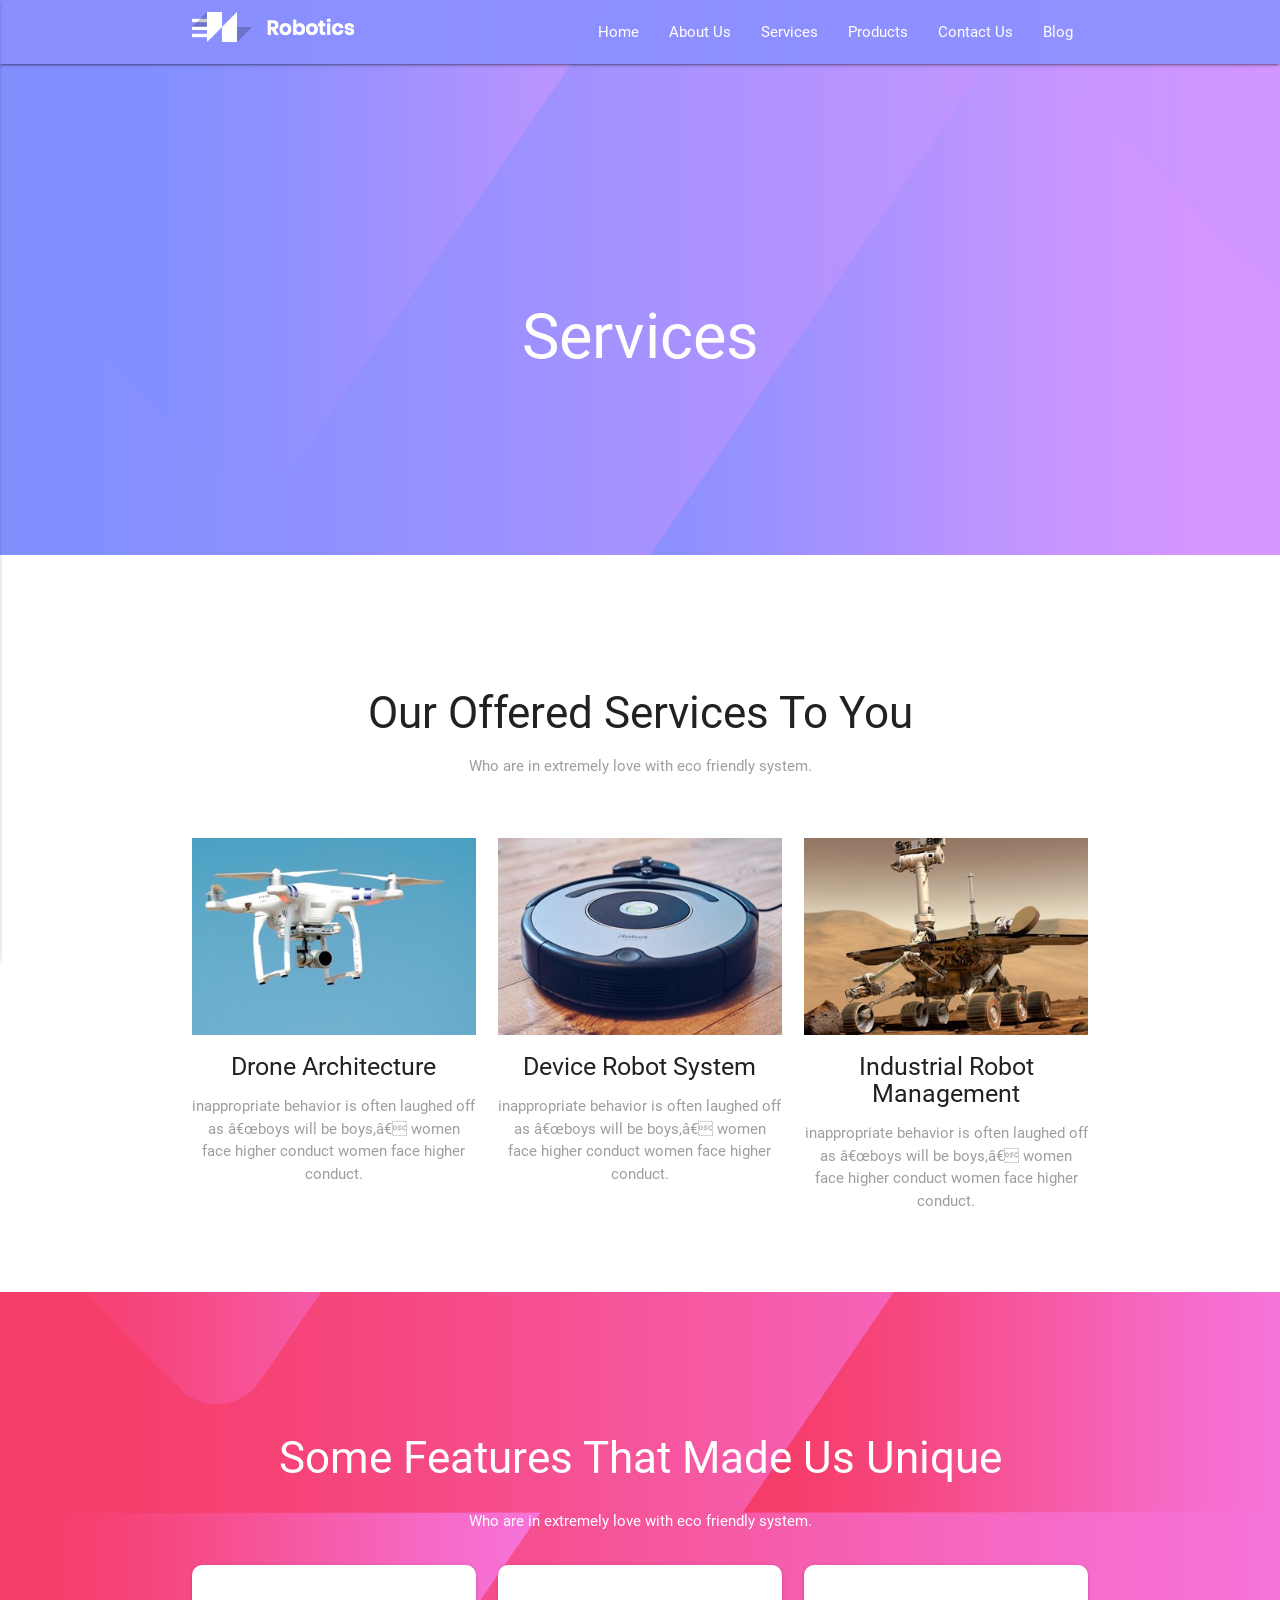
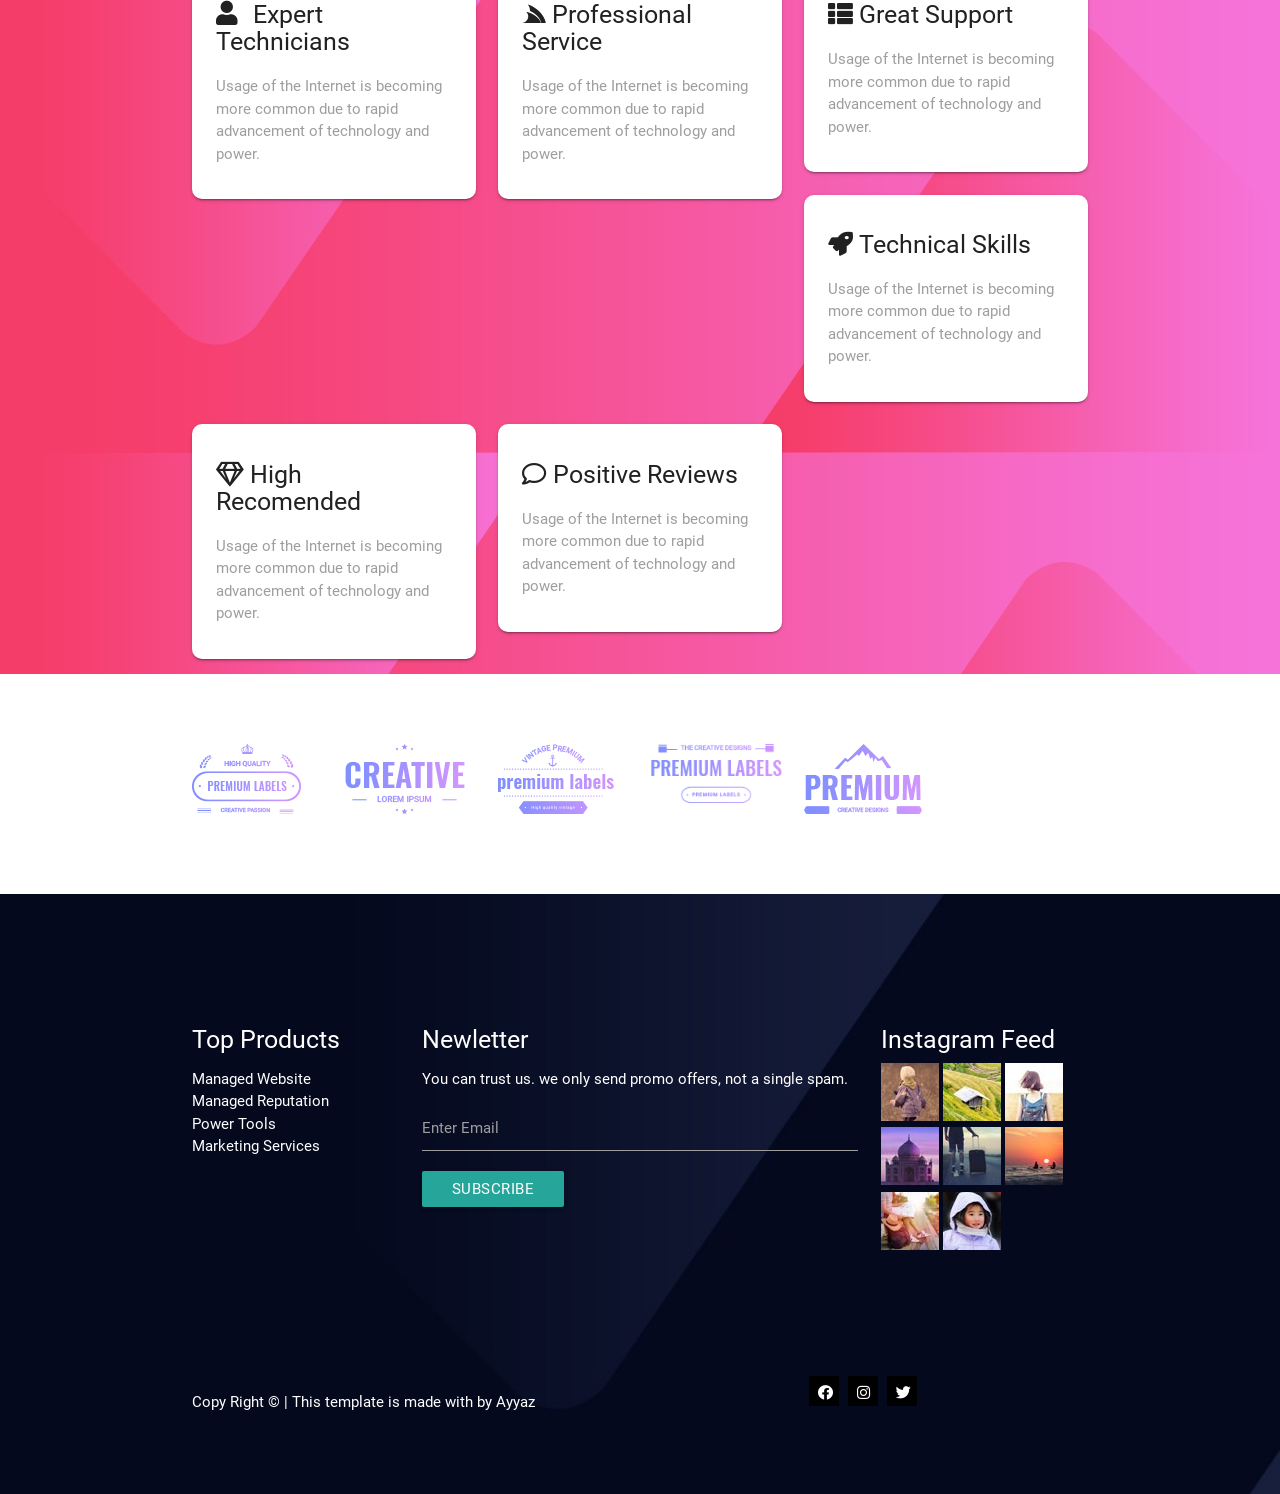
<file: services.html>
<!DOCTYPE html>
<html>

<head>
  <!--Import Google Icon Font-->
  <link href="https://fonts.googleapis.com/icon?family=Material+Icons" rel="stylesheet">
  <link rel="stylesheet" href="https://use.fontawesome.com/releases/v5.0.10/css/all.css" integrity="sha384-+d0P83n9kaQMCwj8F4RJB66tzIwOKmrdb46+porD/OvrJ+37WqIM7UoBtwHO6Nlg" crossorigin="anonymous">
  <!--Import materialize.css-->
  <link type="text/css" rel="stylesheet" href="css/materialize.min.css" media="screen,projection" />
  <link type="text/css" rel="stylesheet" href="css/main.css" />

  <!--Let browser know website is optimized for mobile-->
  <meta name="viewport" content="width=device-width, initial-scale=1.0" />
  <title>Robotics</title>
</head>

<body>
  <header class="main-header navbar-fixed">
    <nav>
      <div class="container">
        <a href="index.html" class="brand-logo"><img src="img/logo.png" alt=""></a>
        <a href="#" class="button-toggler" data-activates="mobile-nav">
          <i class="fa fa-bars"></i>
          <ul class="right hide-on-med-and-down">
            <li><a href="index.html" class="active">Home</a></li>
            <li><a href="about.html">About Us</a></li>
            <li><a href="services.html">Services</a></li>
            <li><a href="products.html">Products</a></li>
            <li><a href="contactus.html">Contact Us</a></li>
            <li><a href="contactus.html">Blog</a></li>
          </ul>

          <ul class="side-nav" id="mobile-nav">
              <li><a href="index.html" class="white-text">Home</a></li>
              <li><a href="aboutus.html" class="white-text">About Us</a></li>
              <li><a href="services.html" class="white-text">Services</a></li>
              <li><a href="products.html" class="white-text">Products</a></li>
              <li><a href="contactus.html" class="white-text">Contact Us</a></li>
              <li><a href="contactus.html" class="white-text">Blog</a></li>
            </ul>
        </a>
      </div>
    </nav>

        <!-- SHOW CASE -->

        <div class="about-show-case white-text">
                <div class="container">
                    <div class="show-case-heading">
                        <h1>Services</h1>
                    </div>
                </div>
              </div>
  </header>

  <!-- SECTION: SERVICES SECTION -->
  <section class="section-services center">
      <div class="container">
          <br><br><br><br><br>
          <h3 class="center">Our Offered Services To You</h3>
          <p class="grey-text center">Who are in extremely love with eco friendly system.</p><br><br>
          <div class="row">
              <div class="col s12 m4">
                  <div class="card-image">
                      <img src="img/os1.jpg" alt="" class="responsive-img">
                      <h5>Drone Architecture</h5>
                      <p class="grey-text">inappropriate behavior is often laughed off as “boys will be boys,” 
                          women face higher conduct women face higher conduct.</p>
                  </div>
              </div>
              <div class="col s12 m4">
                  <div class="card-image">
                      <img src="img/os2.jpg" alt="" class="responsive-img">
                      <h5>Device Robot System</h5>
                      <p class="grey-text">inappropriate behavior is often laughed off as “boys will be boys,” 
                          women face higher conduct women face higher conduct.</p>
                  </div>
              </div>
              <div class="col s12 m4">
                  <div class="card-image">
                      <img src="img/os3.jpg" alt="" class="responsive-img">
                      <h5>Industrial Robot Management</h5>
                      <p class="grey-text">inappropriate behavior is often laughed off as “boys will be boys,” 
                          women face higher conduct women face higher conduct.</p>
                  </div>
              </div>
          </div>
      </div>
  </section><br><br>

  <!-- SECTION: SECTION FEATURES THAT MAKE US UNIQUE -->

  <section class="section-unique-features">
    <div class="container">
      <div class="heading center white-text">
        <h3>Some Features That Made Us Unique</h3>
        <p>Who are in extremely love with eco friendly system.</p>
      </div>
      <div class="row">
        <div class="col s12 m4">
          <div class="card">
            <div class="card-content">
              <h5><i class="fa fa-user left"></i>Expert Technicians</h5>
              <p class="grey-text">Usage of the Internet is becoming more common due to rapid advancement of technology and power.</p>
            </div>
          </div>
        </div>

        <div class="col s12 m4">
            <div class="card">
              <div class="card-content">
                <h5><i class="fab fa-servicestack"></i> Professional Service</h5>
                <p class="grey-text">Usage of the Internet is becoming more common due to rapid advancement of technology and power.</p>
              </div>
            </div>
          </div>

          <div class="col s12 m4">
              <div class="card">
                <div class="card-content">
                  <h5><i class="fas fa-th-list"></i> Great Support</h5>
                  <p class="grey-text">Usage of the Internet is becoming more common due to rapid advancement of technology and power.</p>
                </div>
              </div>
            </div>

            <div class="col s12 m4">
                <div class="card">
                  <div class="card-content">
                    <h5><i class="fas fa-rocket"></i> Technical Skills</h5>
                    <p class="grey-text">Usage of the Internet is becoming more common due to rapid advancement of technology and power.</p>
                  </div>
                </div>
              </div>

              <div class="col s12 m4">
                  <div class="card">
                    <div class="card-content">
                      <h5><i class="far fa-gem"></i> High Recomended</h5>
                      <p class="grey-text">Usage of the Internet is becoming more common due to rapid advancement of technology and power.</p>
                    </div>
                  </div>
                </div>

                <div class="col s12 m4">
                    <div class="card">
                      <div class="card-content">
                        <h5><i class="far fa-comment"></i> Positive Reviews</h5>
                        <p class="grey-text">Usage of the Internet is becoming more common due to rapid advancement of technology and power.</p>
                      </div>
                    </div>
                  </div>


      </div>

    </div>
  </section>

  <!-- SECTION: SECTION BRAND AREA -->
  <section class="section-brand grey-text">
    <div class="valign-wrapper">
      <div class="container">
        <div class="row">
          <div class="col s2 l2">
            <img src="img/l1.png" alt="" class="responsive-img">
          </div>
          <div class="col s2 l2">
              <img src="img/l2.png" alt="" class="responsive-img">
            </div>
            <div class="col s2 l2">
                <img src="img/l3.png" alt="" class="responsive-img">
              </div>
              <div class="col s2 l2">
                  <img src="img/l4.png" alt="" class="responsive-img">
                </div>
                <div class="col s2 l2">
                    <img src="img/l5.png" alt="" class="responsive-img">
                  </div>
        </div>
      </div>
    </div>
  </section>

  <!-- footer -->
  <footer class="page-footer white-text">
    <div class="container">
      <div class="row">
        <div class="col s12 m3">
          <h5>Top Products</h5>
          <ul>
            <li><a href="">Managed Website</a></li>
            <li><a href="">Managed Reputation</a></li>
            <li><a href="">Power Tools</a></li>
            <li><a href="">Marketing Services</a></li>
          </ul>
        </div>
        <div class="col s12 m6">
          <h5>Newletter</h5>
          <p>You can trust us. we only send promo offers, not a single spam.</p>
          <form>
            <div class="input-field">
              <input type="text">
              <label for="email">Enter Email</label>
              <input type="submit" value="Subscribe" class="btn">
            </div>
          </form>
        </div>
        <div class="col s12 m3">
          <h5>Instagram Feed</h5>
          <img src="img/i1.jpg" alt="" class="responsive-img">
          <img src="img/i2.jpg" alt="" class="responsive-img">
          <img src="img/i3.jpg" alt="" class="responsive-img">
          <img src="img/i4.jpg" alt="" class="responsive-img">
          <img src="img/i5.jpg" alt="" class="responsive-img">
          <img src="img/i6.jpg" alt="" class="responsive-img">
          <img src="img/i7.jpg" alt="" class="responsive-img">
          <img src="img/i8.jpg" alt="" class="responsive-img">
        </div>
      </div>
      <div class="row">
        <div class="col s8 m8">
          <p>Copy Right &copy; | This template is made with by Ayyaz</p>
        </div>
        <div class="col s4 m4">
          <div class="icon">
            <a href="" class="white-text"><i class="m fab fa-facebook"></i></a>
          </div>
          <div class="icon">
            <a href="" class="white-text"><i class="m fab fa-instagram"></i></a>
          </div>
          <div class="icon">
            <a href="" class="white-text"><i class="m fab fa-twitter"></i></a>
          </div>
        </div>
      </div>
    </div>
  </footer>

  <!--Import jQuery before materialize.js-->
  <script type="text/javascript" src="https://code.jquery.com/jquery-3.2.1.min.js"></script>
  <script type="text/javascript" src="js/materialize.min.js"></script>
  <script>
    $(document).ready(function () {
      // Custom JS & jQuery here
      $('.button-toggler').sideNav();
      
    });
  </script>
</body>

</html>
</file>
<file: css/main.css>
.main-header{
    background-image: url(../img/banner-bg.jpg);
    background-position: center;
    background-size: cover;
    min-height: 555px;
    border: none;
    position: relative;
}
nav{
    background-color:#8a90ffe6;
}
.side-nav{
    background-color: #000;
    background: rgba(0, 0, 0, 0.6);
}
.show-case .col{
    padding-top: 100px;
    background: #8a90ffe6,0.4;
}
.section-features{
    padding-top: 100px;
}
.section-features img{
    margin-top: 45px;
}
.section-about{
    padding-top: 100px;
}
.section-unique-features{
    background-image: url(../img/feature-bg.jpg);
    background-position: center;
    background-size: contain;
    position: relative;
    min-height: 750px;
}
.section-unique-features .heading{
    padding-top: 120px;
}
.section-unique-features .card{
    border-radius: 10px;
}
.section-unique-features .card:hover{
    color: #8a90ffe6;
}
.section-unique-features p{
    padding-top:10px !important;
    padding-bottom:10px !important; 
}
.section-brand{
    height: 200px;
}
.section-brand .col{
    padding-top: 50px;
}
.section-blog-news p{
    padding-bottom: 30px;
}
.page-footer{
    background-image: url(../img/footer-bg.jpg);
    background-position: left;
    background-size: cover;
    min-height: 600px;
}
.page-footer .col{
    padding-top: 100px;
}
.page-footer ul li a{
    color: #fff;
}
.page-footer ul li a:hover{
    color: #8a90ffe6;
}
.page-footer .icon{
    width: 30px;
    height: 30px;
    background-color: #000;
    margin-left: 5px;
    display: inline-block;
}
.page-footer .icon:hover{
    background-color: #8a90ffe6;
}
.page-footer .m{
    margin-left: 9px;
    margin-top: 9px;
}
.about-section-video{
    padding-top: 100px;
}
.show-case-heading{
    position: absolute;
    top: 60%;
    left: 50%;
    transform: translate(-50%,-50%)
}
.section-contact{
    padding-top: 200px;
    padding-bottom: 100px;
}
</file>
